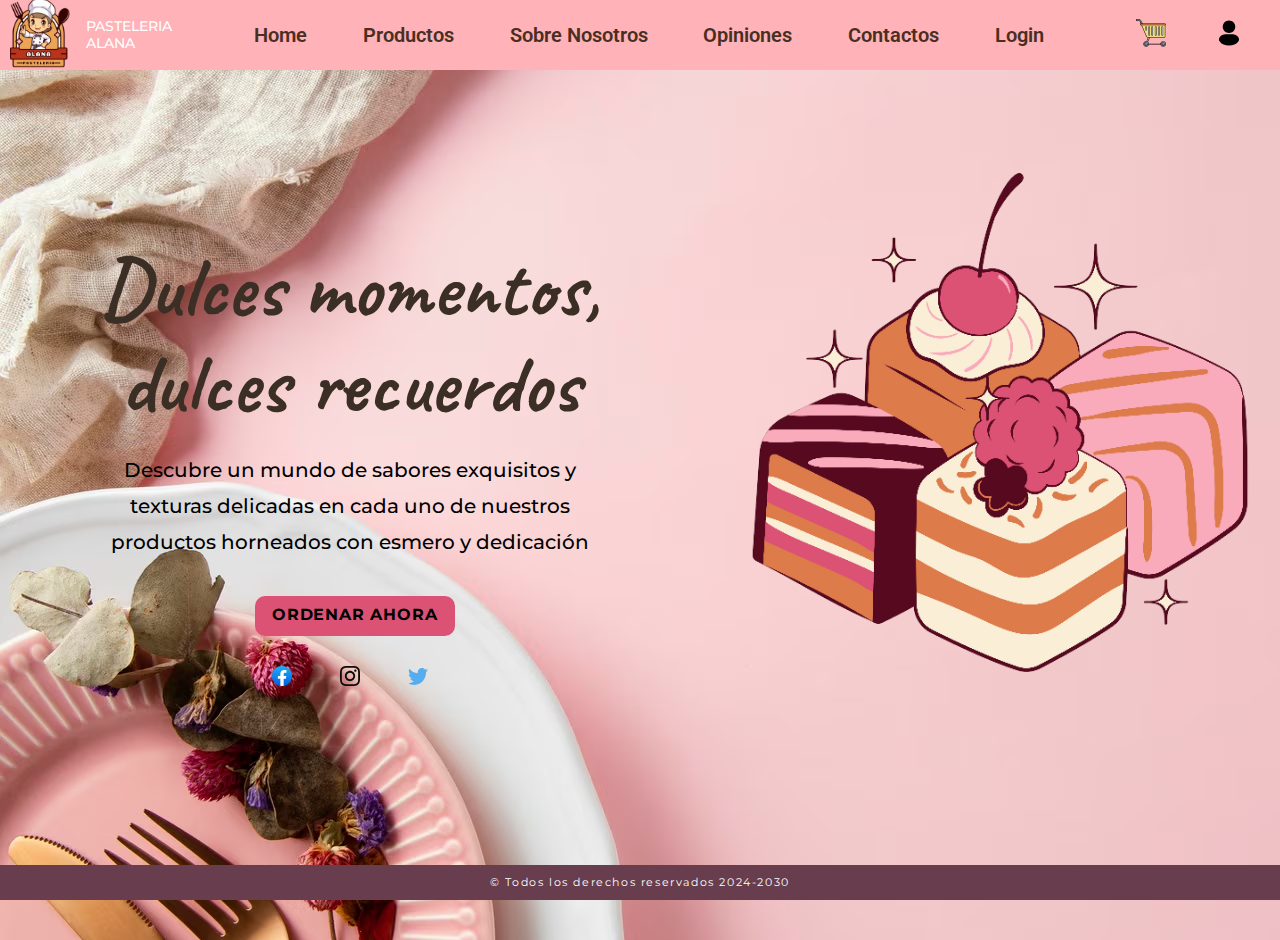
<file: index.html>
<!DOCTYPE html>
<html lang="en">

<head>
    <meta charset="UTF-8">
    <meta http-equiv="X-UA-Compatible" content="IE=edge">
    <meta name="viewport" content="width=device-width, initial-scale=1.0">
    <link rel="preconnect" href="https://fonts.googleapis.com">
    <link rel="preconnect" href="https://fonts.gstatic.com" crossorigin>
    <link
        href="https://fonts.googleapis.com/css2?family=Montserrat:wght@300;400;500;700&family=Poppins:wght@300;500&display=swap"
        rel="stylesheet">
        <link href="https://fonts.googleapis.com/css2?family=Roboto&display=swap" rel="stylesheet">
        <link rel="preconnect" href="https://fonts.googleapis.com">
    <link rel="stylesheet" href="https://use.fontawesome.com/releases/v5.15.4/css/all.css"
        integrity="sha384-DyZ88mC6Up2uqS4h/KRgHuoeGwBcD4Ng9SiP4dIRy0EXTlnuz47vAwmeGwVChigm" crossorigin="anonymous">
        <link rel="preconnect" href="https://fonts.gstatic.com" crossorigin>
<link href="https://fonts.googleapis.com/css2?family=Caveat:wght@400..700&display=swap" rel="stylesheet">
    <link rel="stylesheet" href="css/normalize.css">
    <link rel="stylesheet" href="css/styles.css">
    <title>Dolce Coffee</title>
</head>

<body class="body body-home">

    <div class="container container-home">



        <!-- Background-image-2 -->
        <div class="bgimg-2">
            <img src="assets/images/Logo-panadera.png" alt="" class="img-home-2">
        </div>
        <!-- ------------------ -->

        <!------------------- Inicio del header -------------------->

        <nav class="menu-nav">
            <!-- Logo -->
            <div class="home-logo">
                <a href="index.html">
                    <img src="assets/images/Logo-panadera.png"
                        alt="logo coffee" class="img-logo">
                </a>
                <span>
                    <a href="index.html"> Pasteleria Alana</a>
                </span>
            </div>
            <!-- Logo -->

            <!------------ Navigation menu ----------->
            <!-- Icon Menu-bar responsive -->
            <label for="menu" class="nav-label">
                <img src="assets/icons/menu.svg" alt="bar icon" class="nav-img">
            </label>
            <input type="checkbox" id="menu" class="nav-input">
            <!-- ----------------------- -->

            <div class="nav__list">
                <a href="index.html">Home</a>
                <a href="pages/productos.html">Productos</a>
                <a href="pages/sobre_nosotros.html">Sobre Nosotros</a>
                <a href="pages/opiniones.html">Opiniones</a>
                <a href="pages/contactos.html">Contactos</a>
                <a href="pages/welcome.html">Login</a>
            </div>
            <!-- ------------------------------------------ -->
            <div class="shop-register">
                <a href="#" class="icon-shop">
                    <img src="assets/images/shopping-cart-svgrepo-com (2).svg" alt="" srcset="">
                </a>
                <a href="pages/welcome.html" class="icon-register">
                    <img src="assets/images/user-3-svgrepo-com.svg" alt="" srcset="">
                </a>
            </div>
        </nav>
        <!--------------------- Fin del header -------------------------->


        <!-------- Inicio del main ----------->
        <main class="main-home">
            <div class="title-description-home">
                <h1 class="name-bakeryshop">
                    Dulces momentos, dulces recuerdos
                </h1>
                <p class="description-home">
                    Descubre un mundo de sabores exquisitos y texturas delicadas en cada uno de nuestros productos horneados con esmero y dedicación
                </p>
                <div class="order">
                    <a href="pages/productos.html">
                        <button type="button" class="order-button">
                            Ordenar Ahora
                        </button>
                    </a>
                </div>
                <div class="r-socials">

                    <a href="#" class="f-icon">
                        <img src="assets/images/facebook.svg" alt="" srcset="" class="icon-fb icon">
                    </a>
                    <a href="#" class="ig-icon">
                        <img src="assets/images/Instagram_light.svg" alt="" srcset="" class="icon-ig icon">
                    </a>
                    <a href="#" class="tw-icon">
                        <img src="assets/images/twitter.svg" alt="" srcset="" class="icon-tw icon">
                    </a>
                </div>
            </div>
        </main>
        <!----------- Fin del main ---------->
        <div class="icons-rsocials">
            <div >             
                <!-- image -->
                <img class="img-home" src="assets/images/torta3-home.png" alt="taza de cafe">
                <!-- ------------------- -->
            </div>
            
        </div>

        <!------- Inicio del footer--------- -->
        <footer class="footer">
            <p class="footer-copyr">
                © Todos los derechos reservados 2024-2030
            </p>
        </footer>
        <!------------- Fin del footer  ----------->
    </div>
</body>

</html>
</file>
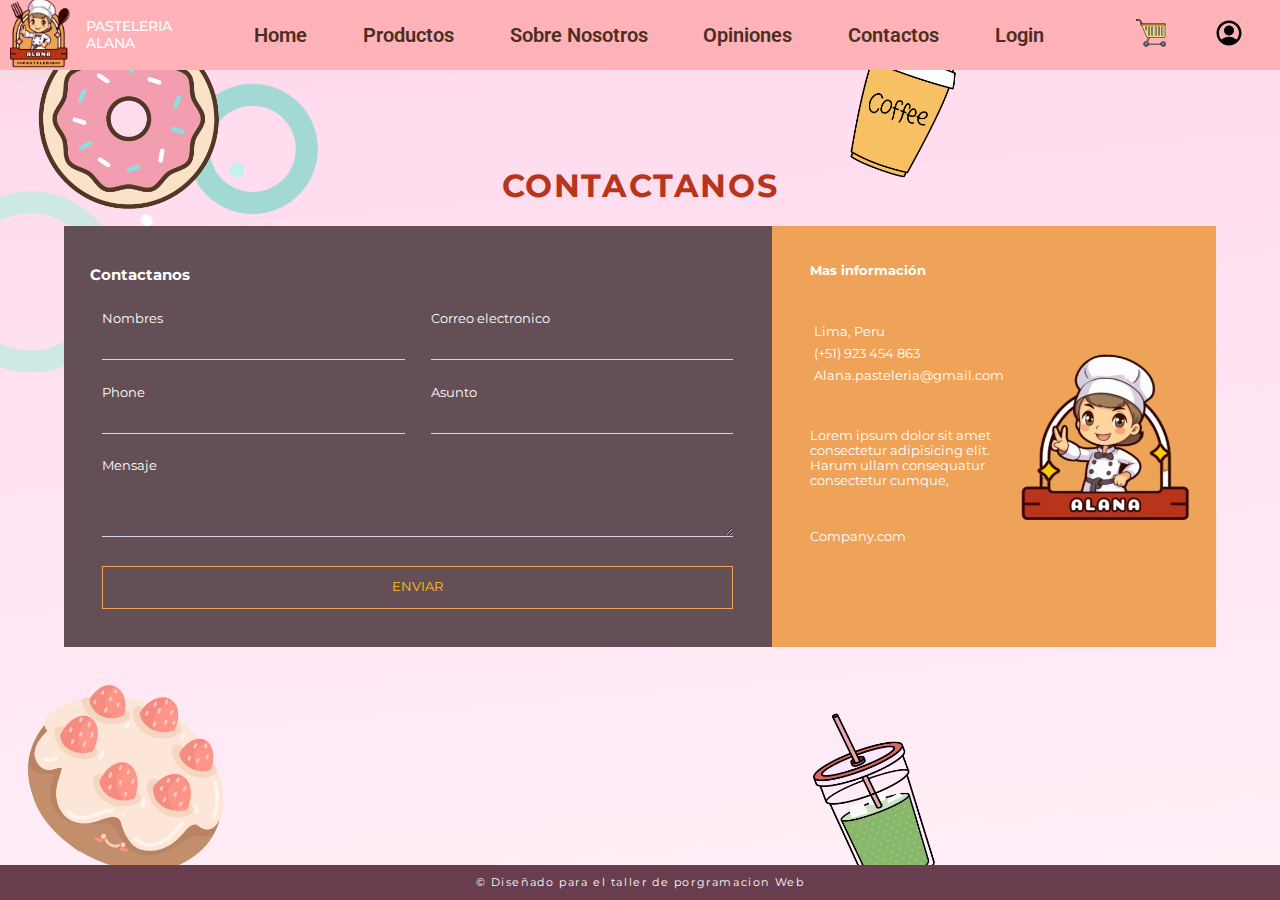
<file: pages/contactos.html>
<!DOCTYPE html>
<html lang="en">

<head>
    <meta charset="UTF-8">
    <meta http-equiv="X-UA-Compatible" content="IE=edge">
    <meta name="viewport" content="width=device-width, initial-scale=1.0">
    <link rel="preconnect" href="https://fonts.googleapis.com">
    <link rel="preconnect" href="https://fonts.gstatic.com" crossorigin>
    <link
        href="https://fonts.googleapis.com/css2?family=Montserrat:wght@300;400;500;700&family=Poppins:wght@300;500&display=swap"
        rel="stylesheet">
    <link href="https://fonts.googleapis.com/css2?family=Roboto:ital,wght@0,100;0,300;0,400;0,500;0,700;0,900;1,100;1,300;1,400;1,500;1,700;1,900&display=swap" rel="stylesheet">
    <link rel="stylesheet" href="https://use.fontawesome.com/releases/v5.15.4/css/all.css"
        integrity="sha384-DyZ88mC6Up2uqS4h/KRgHuoeGwBcD4Ng9SiP4dIRy0EXTlnuz47vAwmeGwVChigm" crossorigin="anonymous">
    <link rel="stylesheet" href="../css/styles.css">
    <link rel="stylesheet" href="../css/normalize.css">
    <title>Contactos</title>
</head>

<body class="body body-2 body-contact">
    <div class="container container-layaout-2">
        <nav class="menu-nav">
            <!-- Logo -->
            <div class="home-logo">
                <a href="index.html">
                    <img src="../assets/images/Logo-panadera.png"
                        alt="logo coffee" class="img-logo">
                </a>
                <span>
                    <a href="../index.html"> Pasteleria Alana</a>
                </span>
            </div>
            <!-- Logo -->

            <!------------ Navigation menu ----------->
            <!-- Icon Menu-bar responsive -->
            <label for="menu" class="nav-label">
                <img src="../assets/icons/menu.svg" alt="bar icon" class="nav-img">
            </label>
            <input type="checkbox" id="menu" class="nav-input">
            <!-- ----------------------- -->

            <div class="nav__list">
                <a href="../index.html">Home</a>
                <a href="productos.html">Productos</a>
                <a href="sobre_nosotros.html">Sobre Nosotros</a>
                <a href="opiniones.html">Opiniones</a>
                <a href="contactos.html">Contactos</a>
                <a href="welcome.html">Login</a>
            </div>
            <!-- ------------------------------------------ -->
            <div class="shop-register">
                <a href="#" class="icon-shop">
                    <img src="../assets/images/shopping-cart-svgrepo-com (2).svg" alt="" srcset="">
                </a>
                <a href="pages/welcome.html" class="icon-register">
                    <img src="../assets/images/user-circle-1-svgrepo-com.svg" alt="" srcset="">
                </a>
            </div>
        </nav>
        <main class="main main-productos main-contactos">

            <div class="box-form">

                <h1 class="title-contact">Contactanos</h1>

                <div class="contact-wrapper">
                    <div class="contact-form">
                        <h3>Contactanos</h3>
                        <form action="">
                            <p>
                                <label for="fullname">Nombres</label>
                                <input type="text" name="fullname" id="fullanme">
                            </p>

                            <p>
                                <label>Correo electronico</label>
                                <input type="email" name="email">
                            </p>

                            <p>
                                <label>Phone</label>
                                <input type="tel" name="phone">
                            </p>

                            <p>
                                <label>Asunto</label>
                                <input type="text" name="affair">
                            </p>

                            <p class="block">
                                <label>Mensaje</label>
                                <textarea name="massage" rows="3"></textarea>
                            </p>

                            <p class="block">
                                <button type="submit">Enviar</button>
                            </p>
                        </form>
                    </div>
                    <div class="contact-info">
                        <div class="info">
                            <h4>Mas información</h4>
                            <ul class="icons">
                                <li class="icon"><i class="fas fa-map-marker-alt"></i> Lima, Peru</li>
                                <li class="icon"><i class="fas fa-phone"></i> (+51) 923 454 863</li>
                                <li class="icon"><i class="fas fa-envelope-open-text"></i> Alana.pasteleria@gmail.com</li>
                            </ul>
                            <p>
                                Lorem ipsum dolor sit amet consectetur adipisicing elit. Harum ullam consequatur consectetur
                                cumque,
                               
                            </p>
                            <p>Company.com</p>
                        </div>
                        <div class="contact-img">
                            <img src="../assets/images/Logo-alana.png" alt="">
                        </div>
                        
                    </div>
                </div>
            </div>
        </main>
        <footer class="footer footer-2">
            <p class="footer-copyr">
                © Diseñado para el taller de porgramacion Web
            </p>
            <div class="icons-rsocials">
                <a href="#" class="f-icon">
                    <i class="fab fa-facebook"></i>
                </a>
                <a href="#" class="ig-icon">
                    <i class="fab fa-instagram"></i>
                </a>
                <a href="#" class="tw-icon">
                    <i class="fab fa-twitter"></i>
                </a>
            </div>
        </footer>

    </div>
    <script src="../JS/script.js"></script>


</body>

</html>
</file>
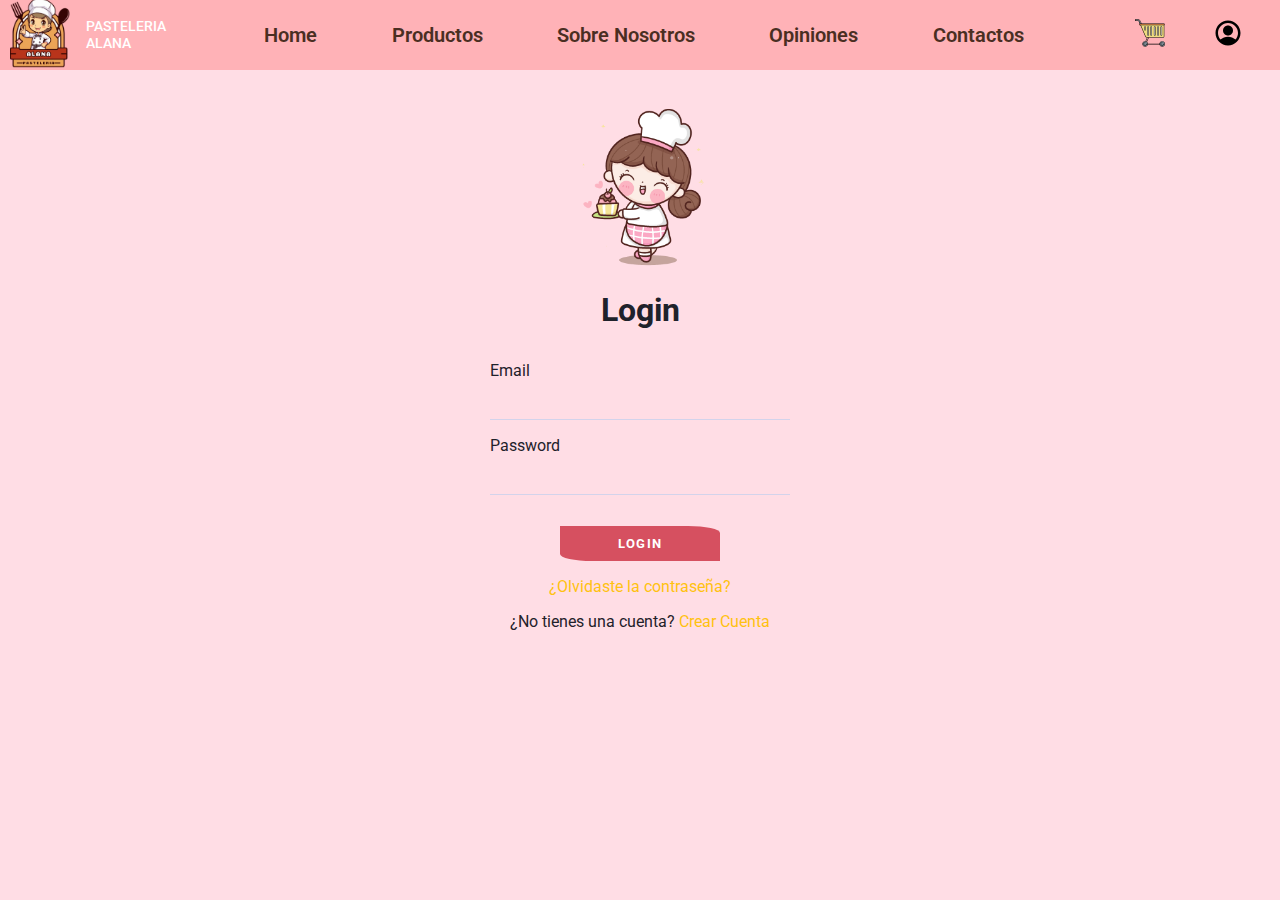
<file: pages/login-in.html>
<!DOCTYPE html>
<html lang="en">

<head>
    <meta charset="UTF-8">
    <meta http-equiv="X-UA-Compatible" content="IE=edge">
    <meta name="viewport" content="width=device-width, initial-scale=1.0">
    <link rel="preconnect" href="https://fonts.googleapis.com">
    <link rel="preconnect" href="https://fonts.gstatic.com" crossorigin>
    <link href="https://fonts.googleapis.com/css2?family=Roboto&display=swap" rel="stylesheet">
    <!-- CDN -->
    <link rel="stylesheet" href="https://cdnjs.cloudflare.com/ajax/libs/font-awesome/6.0.0-beta3/css/all.min.css"
        integrity="sha512-Fo3rlrZj/k7ujTnHg4CGR2D7kSs0v4LLanw2qksYuRlEzO+tcaEPQogQ0KaoGN26/zrn20ImR1DfuLWnOo7aBA=="
        crossorigin="anonymous" referrerpolicy="no-referrer" />
    <!--  -->
    <link rel="stylesheet" href="../css/styles.css">
    <title>Document</title>
</head>

<body class="body-welcome body-login">
    <div class="container-welcome container-login">
        <nav class="menu-nav scrolled">
            <!-- Logo -->
            <div class="home-logo">
                <a href="index.php">
                    <img src="../assets/images/Logo-panadera.png"
                        alt="logo coffee" class="img-logo">
                </a>
                <span>
                    <a href="../index.php"> Pasteleria Alana</a>
                </span>
            </div>
            <!-- Logo -->

            <!------------ Navigation menu ----------->
            <!-- Icon Menu-bar responsive -->
            <label for="menu" class="nav-label">
                <img src="../assets/icons/menu.svg" alt="bar icon" class="nav-img">
            </label>
            <input type="checkbox" id="menu" class="nav-input">
            <!-- ----------------------- -->

            <div class="nav__list">
                <a href="../index.php">Home</a>
                <a href="productos.html">Productos</a>
                <a href="sobre_nosotros.html">Sobre Nosotros</a>
                <a href="opiniones.php">Opiniones</a>
                <a href="contactos.php">Contactos</a>
            </div>
            <!-- ------------------------------------------ -->
            <div class="shop-register">
                <a href="#" class="icon-shop">
                    <img src="../assets/images/shopping-cart-svgrepo-com (2).svg" alt="" srcset="">
                </a>
                <a href="pages/welcome.html" class="icon-register">
                    <img src="../assets/images/user-circle-1-svgrepo-com.svg" alt="" srcset="">
                </a>
            </div>
        </nav>
        <main class="main-login">
            <div class="image-login">
                <img src="../assets/images/cute-baker.png" alt="">
            </div>
            <div class="title-login">
                <h1>Login</h1>
            </div>
            <div class="container-wrapper container-wrapper-login">
                <form action="" class="login">
                    <label for="email">Email</label>
                    <input type="email" id="email" placeholder="">
                    <label for="password">Password</label>
                    <input type="password" id="password" placeholder="">
                    <div class="button-createAccount-login button-login">
                        <button type="submit" class="btn-login">LOGIN</button>
                        <a href="#">¿Olvidaste la contraseña?</a>
                    </div>
                </form>
            </div>

            <div class="link-create-account">
                <p>¿No tienes una cuenta? <a href="loginup.html">Crear Cuenta</a></p>
            </div>
        </main>
    </div>
    <script src="../JS/script.js"></script>
</body>

</html>
</file>
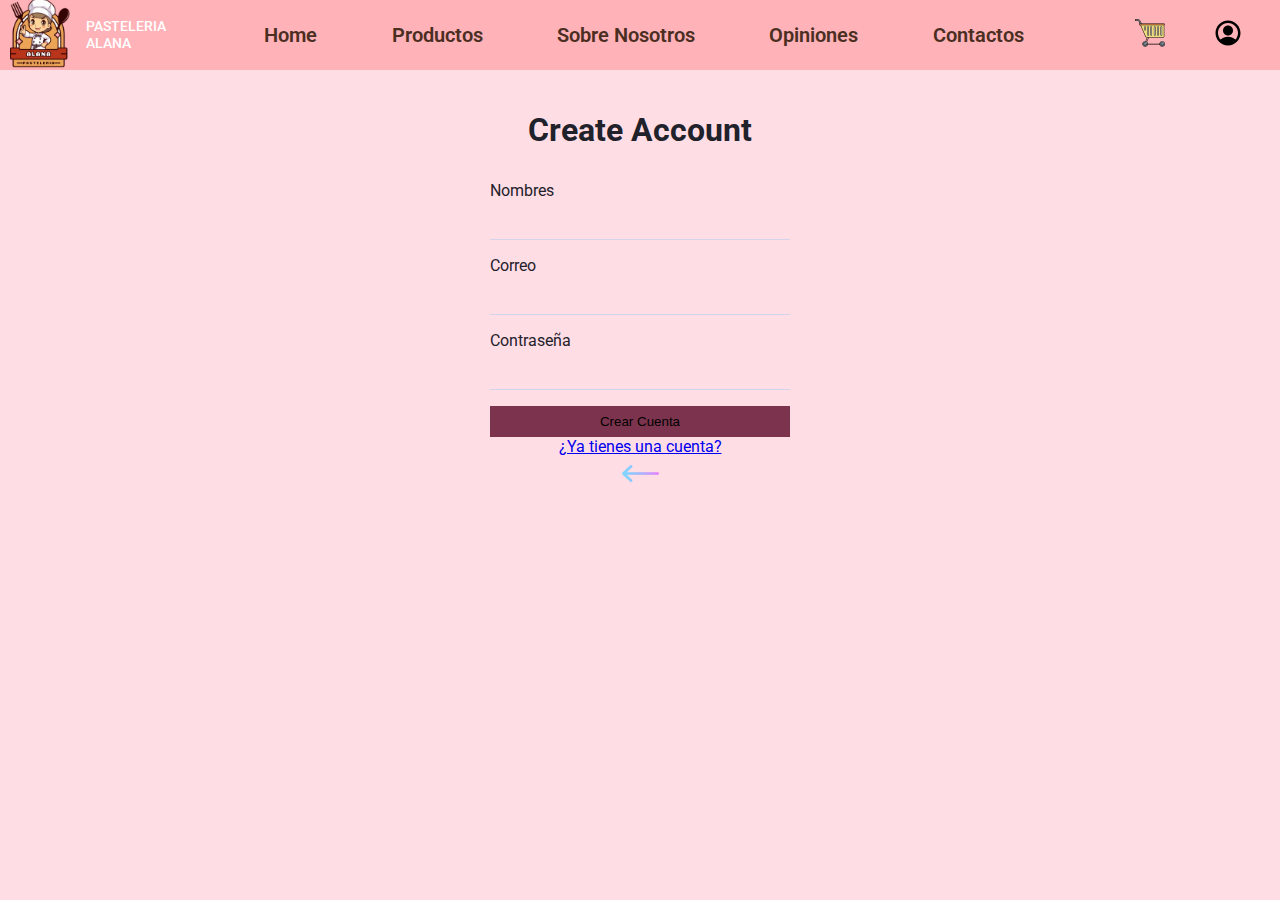
<file: pages/loginup.html>
<!DOCTYPE html>
<html lang="en">

<head>
    <meta charset="UTF-8">
    <meta http-equiv="X-UA-Compatible" content="IE=edge">
    <meta name="viewport" content="width=device-width, initial-scale=1.0">
    <link rel="preconnect" href="https://fonts.googleapis.com">
    <link rel="preconnect" href="https://fonts.gstatic.com" crossorigin>
    <link href="https://fonts.googleapis.com/css2?family=Roboto&display=swap" rel="stylesheet">
    <!-- CDN -->
    <link rel="stylesheet" href="https://cdnjs.cloudflare.com/ajax/libs/font-awesome/6.0.0-beta3/css/all.min.css"
        integrity="sha512-Fo3rlrZj/k7ujTnHg4CGR2D7kSs0v4LLanw2qksYuRlEzO+tcaEPQogQ0KaoGN26/zrn20ImR1DfuLWnOo7aBA=="
        crossorigin="anonymous" referrerpolicy="no-referrer" />
    <!--  -->
    <link rel="stylesheet" href="../css/styles.css">
    <title>Document</title>
</head>

<body class="body-welcome body-loginUp">
    <div class="container-welcome">
        <nav class="menu-nav">
            <!-- Logo -->
            <div class="home-logo">
                <a href="index.php">
                    <img src="../assets/images/Logo-panadera.png"
                        alt="logo coffee" class="img-logo">
                </a>
                <span>
                    <a href="../index.php"> Pasteleria Alana</a>
                </span>
            </div>
            <!-- Logo -->

            <!------------ Navigation menu ----------->
            <!-- Icon Menu-bar responsive -->
            <label for="menu" class="nav-label">
                <img src="../assets/icons/menu.svg" alt="bar icon" class="nav-img">
            </label>
            <input type="checkbox" id="menu" class="nav-input">
            <!-- ----------------------- -->

            <div class="nav__list">
                <a href="../index.php">Home</a>
                <a href="productos.html">Productos</a>
                <a href="sobre_nosotros.html">Sobre Nosotros</a>
                <a href="opiniones.html">Opiniones</a>
                <a href="contactos.html">Contactos</a>
            </div>
            <!-- ------------------------------------------ -->
            <div class="shop-register">
                <a href="#" class="icon-shop">
                    <img src="../assets/images/shopping-cart-svgrepo-com (2).svg" alt="" srcset="">
                </a>
                <a href="pages/welcome.html" class="icon-register">
                    <img src="../assets/images/user-circle-1-svgrepo-com.svg" alt="" srcset="">
                </a>
            </div>
        </nav>
        <main class="main-login main-loginUp">
            <div class="title-register-login">
                <h1 class="title-createAccout">
                    Create Account
                </h1>
            </div>
            <div class="container-wrapper container-wrapper-loginup">
                <form action="../register.php" method="post">
                    <label for="name">Nombres</label>
                    <input type="text" id="name" name="name" required placeholder="">
                    <label for="email">Correo</label>
                    <input type="email" id="email" name="email" required placeholder="">
                    <label for="password">Contraseña</label>
                    <input type="password" id="password" name="password" required placeholder="">
                    <!-- <label for="confirm-password">Confirmar contraseña</label>
                    <input type="password" id="confirm-password" name="confirm-password" required placeholder=""> -->

                    <button type="submit" class="button-loginUp">Crear Cuenta</button>
                    <!-- <div class="button-createAccount-login"> -->
                        
                        
                    <!-- </div> -->
                </form>
                <a href="login-in.html">¿Ya tienes una cuenta?</a>

                <div class="arrow">
                    <a href="welcome.html">
                        <img src="../assets/images/left-arrow (1).png" alt="">
                    </a>
                </div>

            </div>
        </main>

    </div>
</body>
<script src="../JS/script.js"></script>

</html>
</file>
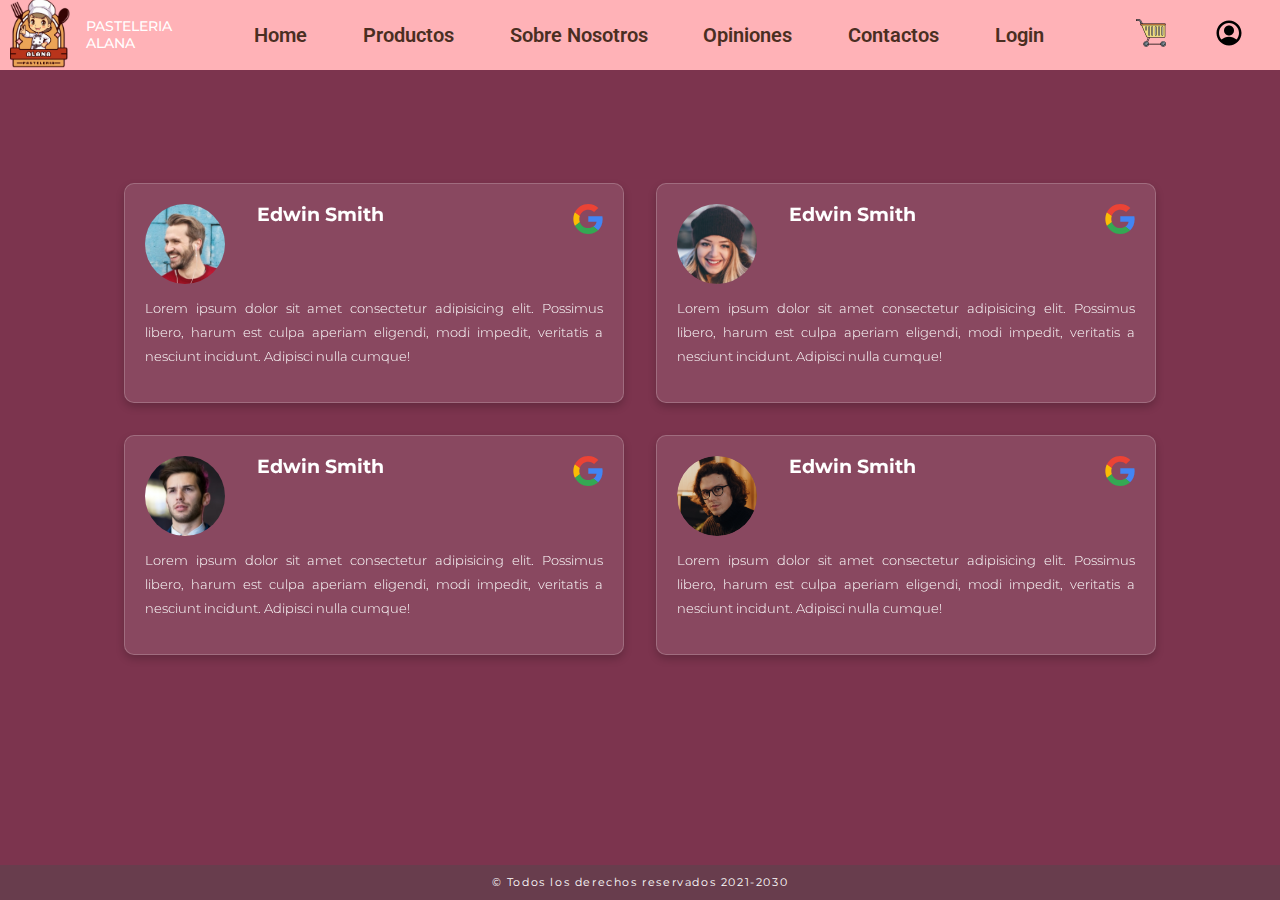
<file: pages/opiniones.html>
<!DOCTYPE html>
<html lang="en">

<head>
    <meta charset="UTF-8">
    <meta http-equiv="X-UA-Compatible" content="IE=edge">
    <meta name="viewport" content="width=device-width, initial-scale=1.0">
    <link rel="preconnect" href="https://fonts.googleapis.com">
    <link rel="preconnect" href="https://fonts.gstatic.com" crossorigin>
    <link href="https://fonts.googleapis.com/css2?family=Montserrat:wght@300;400;500;700&family=Poppins:wght@300;500&display=swap" rel="stylesheet">
    <link href="https://fonts.googleapis.com/css2?family=Roboto:ital,wght@0,100;0,300;0,400;0,500;0,700;0,900;1,100;1,300;1,400;1,500;1,700;1,900&display=swap" rel="stylesheet">
    <link rel="stylesheet" href="https://use.fontawesome.com/releases/v5.15.4/css/all.css"
        integrity="sha384-DyZ88mC6Up2uqS4h/KRgHuoeGwBcD4Ng9SiP4dIRy0EXTlnuz47vAwmeGwVChigm" crossorigin="anonymous">
    <link rel="stylesheet" href="../css/styles.css">
    <link rel="stylesheet" href="../css/normalize.css">
    <title>Reviews</title>
</head>

<body class="body body-2 body-opiniones">
    <div class="container container-layaout-2 ">
        <nav class="menu-nav navegacion">
            <!-- Logo -->
            <div class="home-logo">
                <a href="index.html">
                    <img src="../assets/images/Logo-panadera.png"
                        alt="logo coffee" class="img-logo">
                </a>
                <span>
                    <a href="../index.html"> Pasteleria Alana</a>
                </span>
            </div>
            <!-- Logo -->

            <!------------ Navigation menu ----------->
            <!-- Icon Menu-bar responsive -->
            <label for="menu" class="nav-label">
                <img src="../assets/icons/menu.svg" alt="bar icon" class="nav-img">
            </label>
            <input type="checkbox" id="menu" class="nav-input">
            <!-- ----------------------- -->

            <div class="nav__list">
                <a href="../index.html">Home</a>
                <a href="productos.html">Productos</a>
                <a href="sobre_nosotros.html">Sobre Nosotros</a>
                <a href="opiniones.html">Opiniones</a>
                <a href="contactos.html">Contactos</a>
                <a href="welcome.html">Login</a>
            </div>
            <!-- ------------------------------------------ -->
            <div class="shop-register">
                <a href="#" class="icon-shop">
                    <img src="../assets/images/shopping-cart-svgrepo-com (2).svg" alt="" srcset="">
                </a>
                <a href="pages/welcome.html" class="icon-register">
                    <img src="../assets/images/user-circle-1-svgrepo-com.svg" alt="" srcset="">
                </a>
            </div>
        </nav>

        <main class=" main main-productos main-reviews">
            <div class="products reviews">

                <div class="review-persons">
                    <div class="container_img_person-name-stars">
                        <div class="person-name-stars">
                            <img class="person" src=" ../assets/images/pic-1.png" alt="">                        
                            <div class="name-stars">
                                <h3>Edwin Smith</h3>
                                <div class="stars">
                                    <i class="fas fa-star"></i>
                                    <i class="fas fa-star"></i>
                                    <i class="fas fa-star"></i>
                                    <i class="fas fa-star"></i>
                                    <i class="fas fa-star-half-alt"></i>
                                </div>
                            </div>
                        </div>
                        
                        <img src="../assets/images/google.svg" alt="icon google" class="icon_google">
                       
                    </div>
                    
                    <p>
                        Lorem ipsum dolor sit amet consectetur adipisicing elit. Possimus libero, harum est culpa
                        aperiam eligendi, modi impedit, veritatis a nesciunt incidunt. Adipisci nulla cumque!
                    </p>
                    
                </div>

                <div class="review-persons">
                    <div class="container_img_person-name-stars">
                        <div class="person-name-stars">
                            <img class="person" src=" ../assets/images/pic-2.png" alt="">                        
                            <div class="name-stars">
                                <h3>Edwin Smith</h3>
                                <div class="stars">
                                    <i class="fas fa-star"></i>
                                    <i class="fas fa-star"></i>
                                    <i class="fas fa-star"></i>
                                    <i class="fas fa-star"></i>
                                    <i class="fas fa-star-half-alt"></i>
                                </div>
                            </div>
                        </div>
                        
                        <img src="../assets/images/google.svg" alt="icon google" class="icon_google">
                       
                    </div>
                    
                    <p>
                        Lorem ipsum dolor sit amet consectetur adipisicing elit. Possimus libero, harum est culpa
                        aperiam eligendi, modi impedit, veritatis a nesciunt incidunt. Adipisci nulla cumque!
                    </p>
                    
                </div>
                <div class="review-persons">
                    <div class="container_img_person-name-stars">
                        <div class="person-name-stars">
                            <img class="person" src=" ../assets/images/pic-3.png" alt="">                        
                            <div class="name-stars">
                                <h3>Edwin Smith</h3>
                                <div class="stars">
                                    <i class="fas fa-star"></i>
                                    <i class="fas fa-star"></i>
                                    <i class="fas fa-star"></i>
                                    <i class="fas fa-star"></i>
                                    <i class="fas fa-star-half-alt"></i>
                                </div>
                            </div>
                        </div>
                        
                        <img src="../assets/images/google.svg" alt="icon google" class="icon_google">
                       
                    </div>
                    
                    <p>
                        Lorem ipsum dolor sit amet consectetur adipisicing elit. Possimus libero, harum est culpa
                        aperiam eligendi, modi impedit, veritatis a nesciunt incidunt. Adipisci nulla cumque!
                    </p>
                    
                </div>
                <div class="review-persons">
                    <div class="container_img_person-name-stars">
                        <div class="person-name-stars">
                            <img class="person" src=" ../assets/images/pic-4.png" alt="">                        
                            <div class="name-stars">
                                <h3>Edwin Smith</h3>
                                <div class="stars">
                                    <i class="fas fa-star"></i>
                                    <i class="fas fa-star"></i>
                                    <i class="fas fa-star"></i>
                                    <i class="fas fa-star"></i>
                                    <i class="fas fa-star-half-alt"></i>
                                </div>
                            </div>
                        </div>
                        
                        <img src="../assets/images/google.svg" alt="icon google" class="icon_google">
                       
                    </div>
                    
                    <p>
                        Lorem ipsum dolor sit amet consectetur adipisicing elit. Possimus libero, harum est culpa
                        aperiam eligendi, modi impedit, veritatis a nesciunt incidunt. Adipisci nulla cumque!
                    </p>
                    
                </div>

            </div>

        </main>
        <!------- Inicio del footer--------- -->
        <footer class="footer footer-2">
            <p class="footer-copyr">
                © Todos los derechos reservados 2021-2030
            </p>
            
        </footer>
    </div>

    <script src="../JS/script.js"></script>

</body>

</html>
</file>
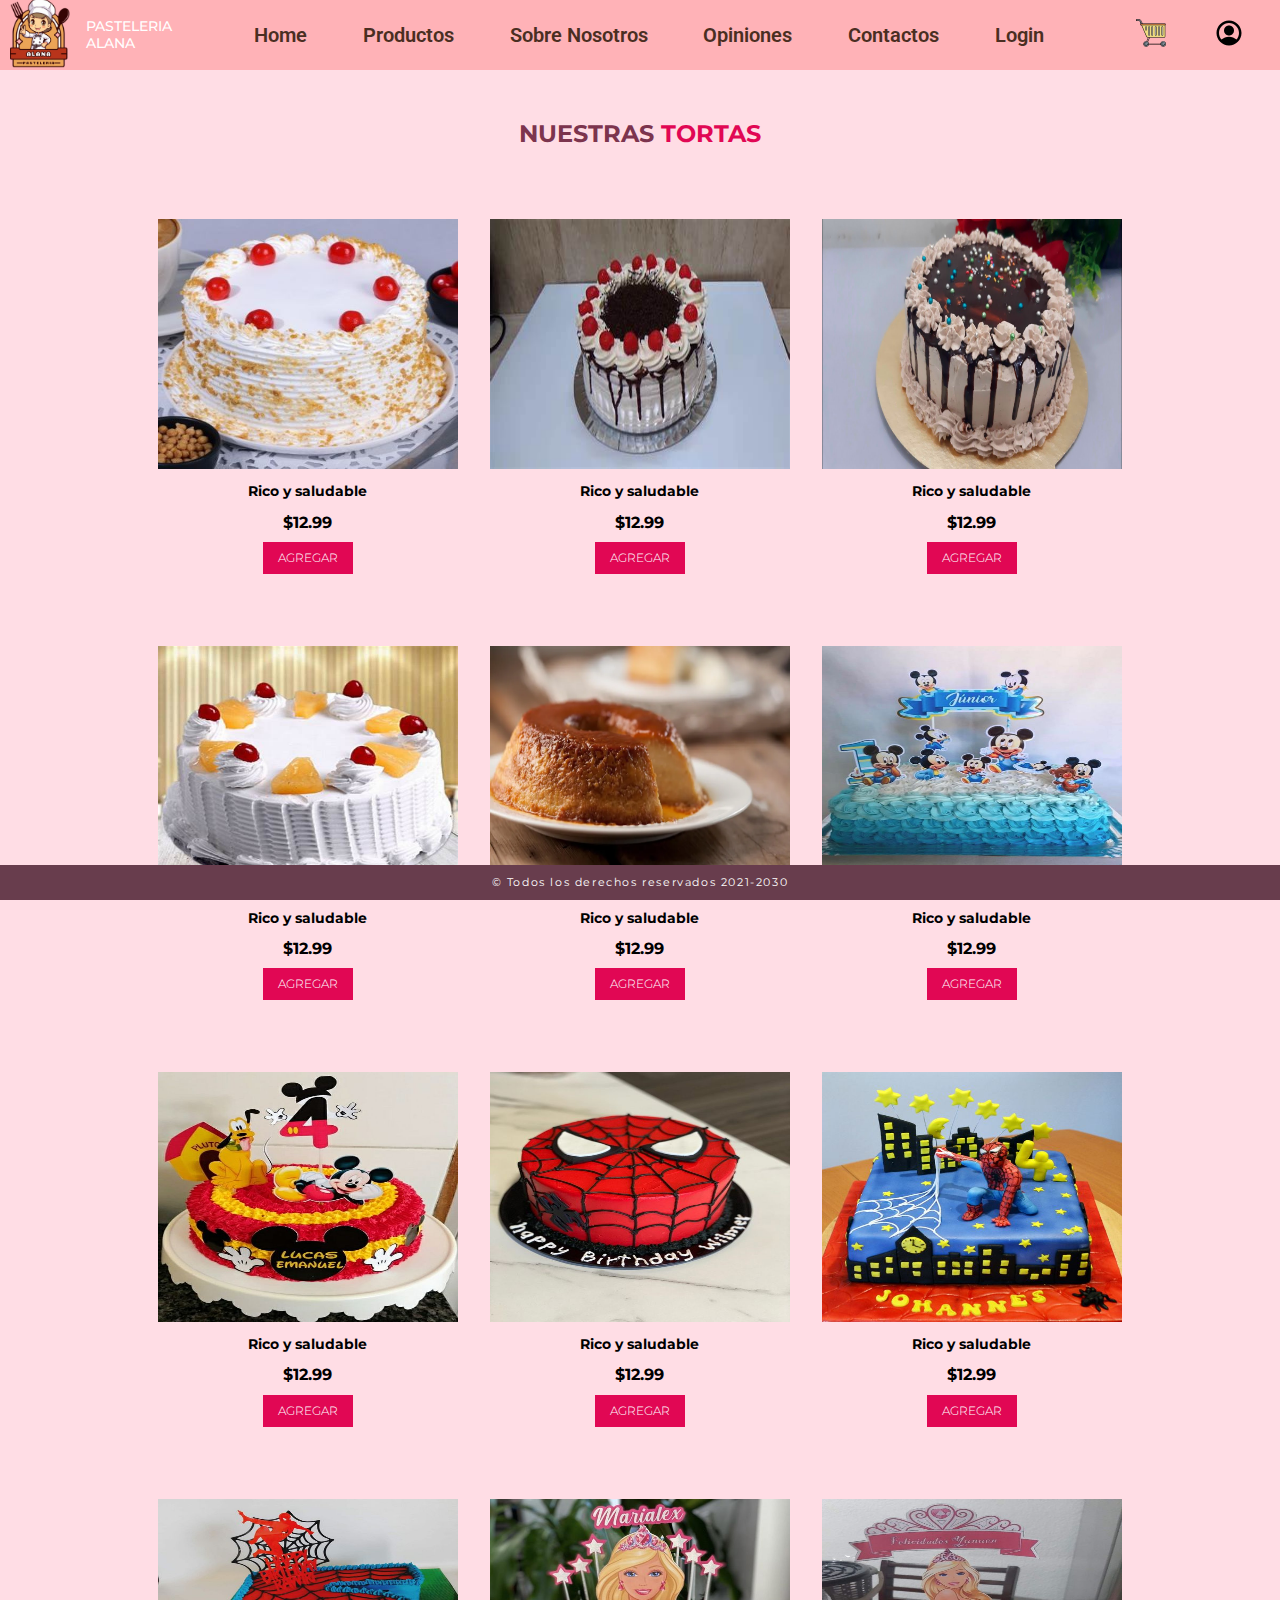
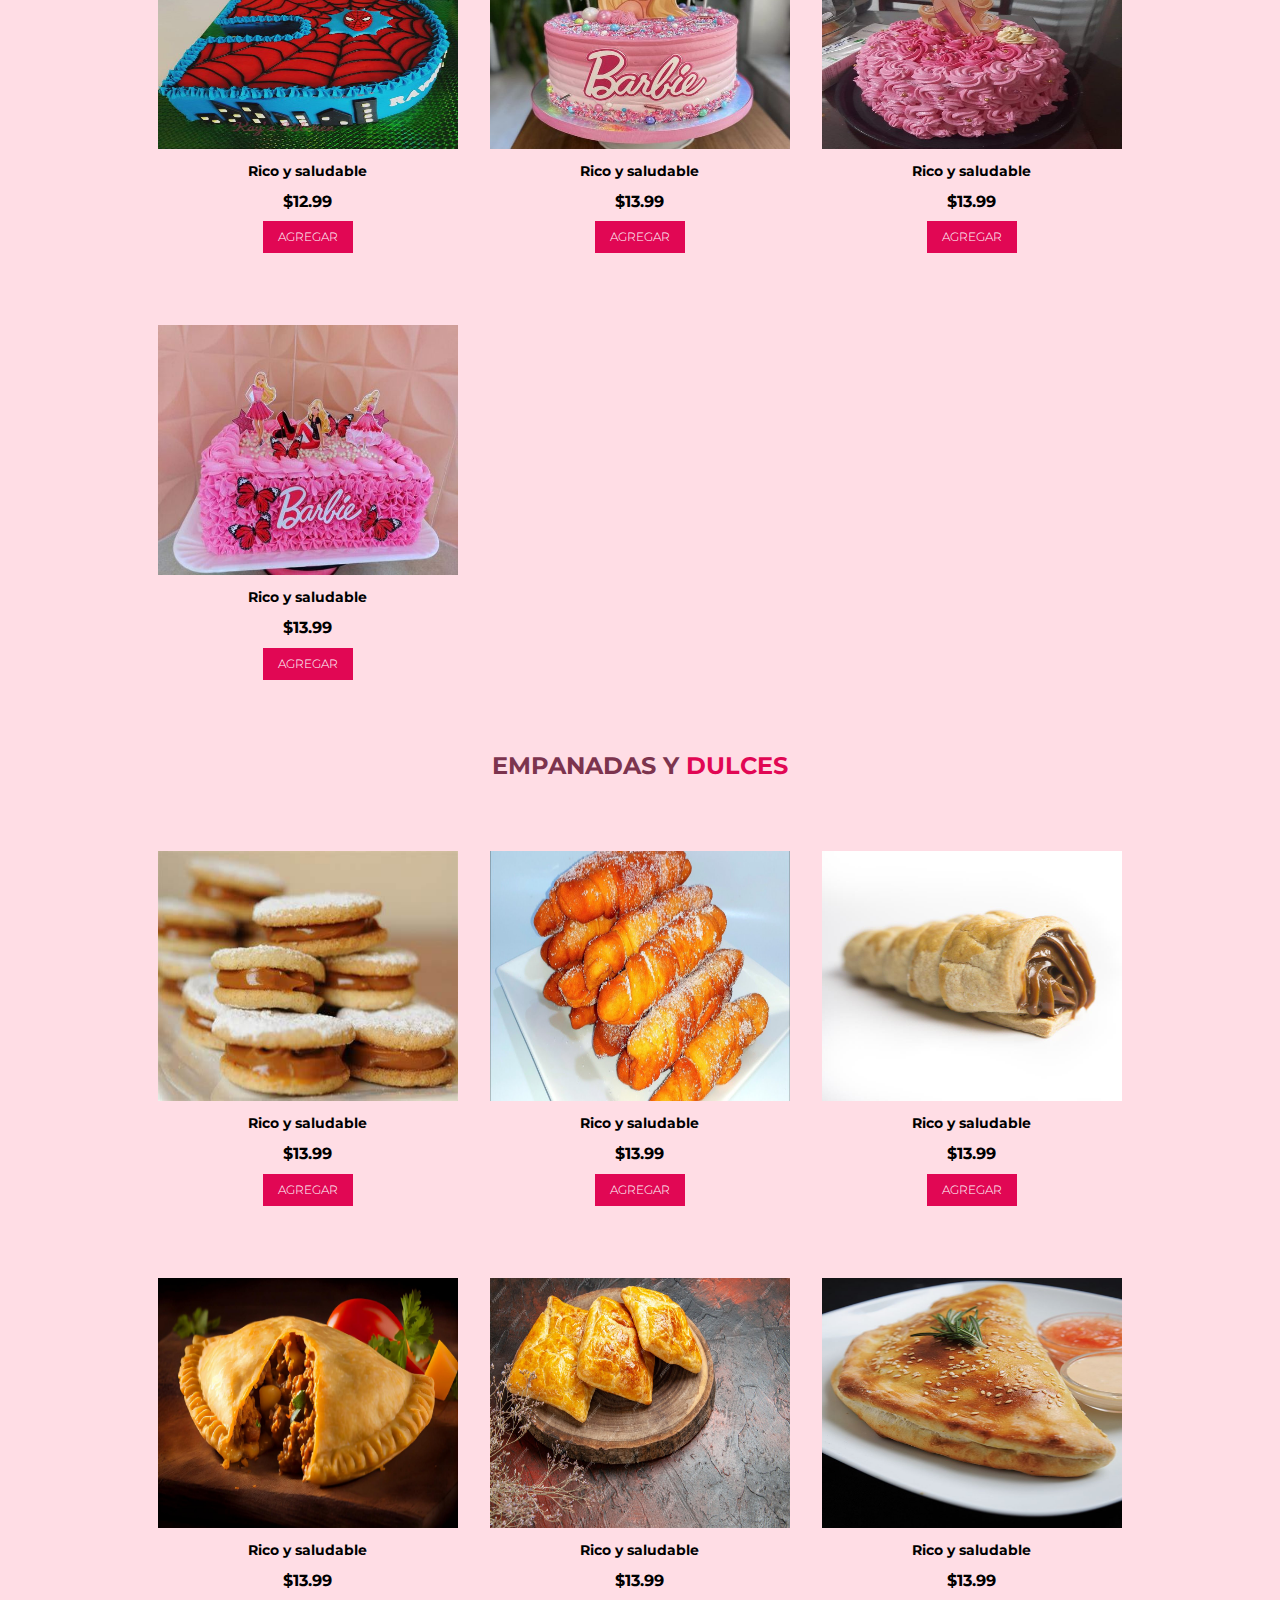
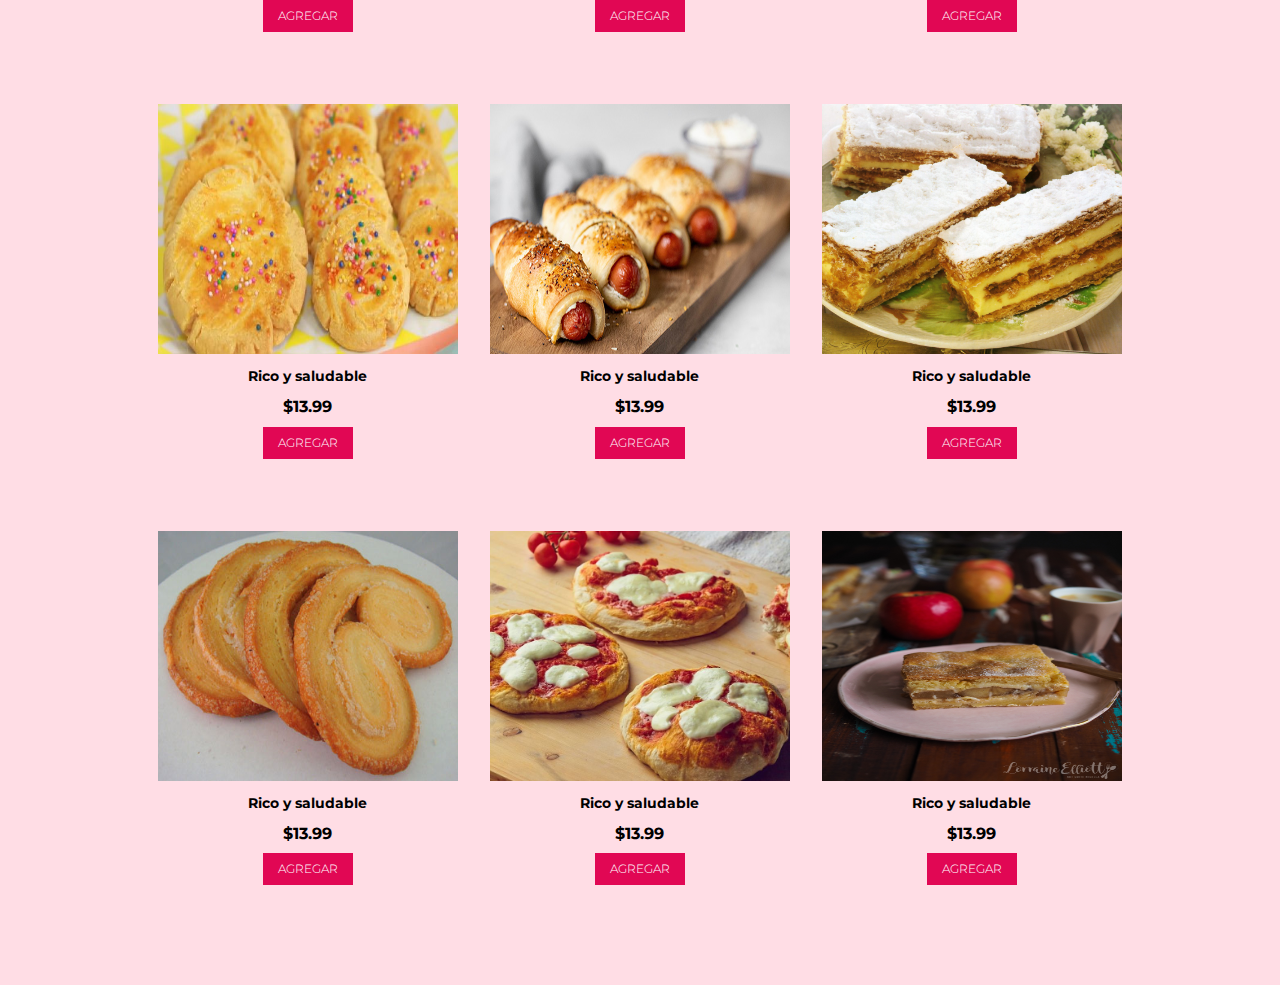
<file: pages/productos.html>
<!DOCTYPE html>
<html lang="en">

<head>
    <meta charset="UTF-8">
    <meta http-equiv="X-UA-Compatible" content="IE=edge">
    <meta name="viewport" content="width=device-width, initial-scale=1.0">
    <link rel="preconnect" href="https://fonts.googleapis.com">
    <link rel="preconnect" href="https://fonts.gstatic.com" crossorigin>
    <link href="https://fonts.googleapis.com/css2?family=Montserrat:wght@300;400;500;700&family=Poppins:wght@300;500&display=swap" rel="stylesheet">
    <link rel="preconnect" href="https://fonts.googleapis.com">
    <link rel="preconnect" href="https://fonts.gstatic.com" crossorigin>
    <link href="https://fonts.googleapis.com/css2?family=Roboto:ital,wght@0,100;0,300;0,400;0,500;0,700;0,900;1,100;1,300;1,400;1,500;1,700;1,900&display=swap" rel="stylesheet">
    <link rel="stylesheet" href="https://use.fontawesome.com/releases/v5.15.4/css/all.css"
        integrity="sha384-DyZ88mC6Up2uqS4h/KRgHuoeGwBcD4Ng9SiP4dIRy0EXTlnuz47vAwmeGwVChigm" crossorigin="anonymous">
    <link rel="stylesheet" href="../css/normalize.css">
    <link rel="stylesheet" href="../css/styles.css">
    <title>Menú</title>
</head>

<body class="body-2">
    <div class="container container-layaout-2">
        <nav class="menu-nav scrolled navegacion">
            <!-- Logo -->
            <div class="home-logo">
                <a href="index.php">
                    <img src="../assets/images/Logo-panadera.png"
                        alt="logo coffee" class="img-logo">
                </a>
                <span>
                    <a href="../index.php"> Pasteleria Alana</a>
                </span>
            </div>
            <!-- Logo -->

            <!------------ Navigation menu ----------->
            <!-- Icon Menu-bar responsive -->
            <label for="menu" class="nav-label">
                <img src="../assets/icons/menu.svg" alt="bar icon" class="nav-img">
            </label>
            <input type="checkbox" id="menu" class="nav-input">
            <!-- ----------------------- -->

            <div class="nav__list">
                <a href="../index.php">Home</a>
                <a href="productos.html">Productos</a>
                <a href="sobre_nosotros.html">Sobre Nosotros</a>
                <a href="opiniones.html">Opiniones</a>
                <a href="contactos.html">Contactos</a>
                <a href="login-in.html">Login</a>
            </div>
            <!-- ------------------------------------------ -->
            <div class="shop-register">
                <a href="#" class="icon-shop">
                    <img src="../assets/images/shopping-cart-svgrepo-com (2).svg" alt="" srcset="">
                </a>
                <a href="pages/welcome.html" class="icon-register">
                    <img src="../assets/images/user-circle-1-svgrepo-com.svg" alt="" srcset="">
                </a>
            </div>
        </nav>

        <main class="main main-productos main-second">

            <h2 class="nuestro-menu">Nuestras<span> tortas</span></h2>
            <div class="products">

                <div class="products-items">
                    <img loading="lazy" src="../assets/images/quequeingles.jpg" alt="" srcset="">
                    <p>Rico y saludable</p>
                    <h4>$12.99</h4>
                    <button>Agregar</button>
                </div>
                <div class="products-items">
                    <img loading="lazy" src="../assets/images/selvanegra.jpeg" alt="" srcset="">
                    <p>Rico y saludable</p>
                    <h4>$12.99</h4>
                    <button>Agregar</button>
                </div>
                <div class="products-items">
                    <img loading="lazy" src="../assets/images/moka.jpg" alt="" srcset="">
                    <p>Rico y saludable</p>
                    <h4>$12.99</h4>
                    <button>Agregar</button>
                </div>
                <div class="products-items">
                    <img loading="lazy" src="../assets/images/biscochuelo.jpeg" alt="" srcset="">
                    <p>Rico y saludable</p>
                    <h4>$12.99</h4>
                    <button>Agregar</button>
                </div>
                <div class="products-items">
                    <img loading="lazy" src="../assets/images/budin.webp" alt="" srcset="">
                    <p>Rico y saludable</p>
                    <h4>$12.99</h4>
                    <button>Agregar</button>
                </div>
                <div class="products-items">
                    <img loading="lazy" src="../assets/images/mickey2.jpg" alt="" srcset="">
                    <p>Rico y saludable</p>
                    <h4>$12.99</h4>
                    <button>Agregar</button>
                </div>
                <div class="products-items">
                    <img loading="lazy" src="../assets/images/mickey3.jpg
                    " alt="" srcset="">
                    <p>Rico y saludable</p>
                    <h4>$12.99</h4>
                    <button>Agregar</button>
                </div>
                <div class="products-items">
                    <img loading="lazy" src="../assets/images/spiderman.jpg" alt="" srcset="">
                    <p>Rico y saludable</p>
                    <h4>$12.99</h4>
                    <button>Agregar</button>
                </div>
                <div class="products-items">
                    <img loading="lazy" src="../assets/images/spiderman2.jpg" alt="" srcset="">
                    <p>Rico y saludable</p>
                    <h4>$12.99</h4>
                    <button>Agregar</button>
                </div>
                <div class="products-items">
                    <img loading="lazy" src="../assets/images/spiderman3.jpg" alt="" srcset="">
                    <p>Rico y saludable</p>
                    <h4>$12.99</h4>
                    <button>Agregar</button>
                </div>
                <div class="products-items">
                    <img loading="lazy" src="../assets/images/Barbie.jpg" alt="" srcset="">
                    <p>Rico y saludable</p>
                    <h4>$13.99</h4>
                    <button>Agregar</button>
                </div>
                <div class="products-items">
                    <img loading="lazy" src="../assets/images/barbie2.jpg" alt="" srcset="">
                    <p>Rico y saludable</p>
                    <h4>$13.99</h4>
                    <button>Agregar</button>
                </div>
                <div class="products-items">
                    <img loading="lazy" src="../assets/images/barbie3.jpg" alt="" srcset="">
                    <p>Rico y saludable</p>
                    <h4>$13.99</h4>
                    <button>Agregar</button>
                </div>
            </div>

            <h2 class="nuestro-menu">Empanadas y <span>Dulces</span></h2>
            <div class="products products-2">

                <div class="products-items">
                    <img loading="lazy" src="../assets/images/alfajor.jpeg" alt="" srcset="">
                    <p>Rico y saludable</p>
                    <h4>$13.99</h4>
                    <button>Agregar</button>
                </div>
                <div class="products-items">
                    <img loading="lazy" src="../assets/images/churros.jpeg" alt="" srcset="">
                    <p>Rico y saludable</p>
                    <h4>$13.99</h4>
                    <button>Agregar</button>
                </div>
                <div class="products-items">
                    <img loading="lazy" src="../assets/images/conomanjar.jpg" alt="" srcset="">
                    <p>Rico y saludable</p>
                    <h4>$13.99</h4>
                    <button>Agregar</button>
                </div>
                <div class="products-items">
                    <img loading="lazy" src="../assets/images/empanada carne.jpg" alt="" srcset="">
                    <p>Rico y saludable</p>
                    <h4>$13.99</h4>
                    <button>Agregar</button>
                </div>
                <div class="products-items">
                    <img loading="lazy" src="../assets/images/empanada mixta.jpg" alt="" srcset="">
                    <p>Rico y saludable</p>
                    <h4>$13.99</h4>
                    <button>Agregar</button>
                </div>
                <div class="products-items">
                    <img loading="lazy" src="../assets/images/empanada queso.jpg" alt="" srcset="">
                    <p>Rico y saludable</p>
                    <h4>$13.99</h4>
                    <button>Agregar</button>
                </div>
                <div class="products-items">
                    <img loading="lazy" src="../assets/images/empanadadulce.jpg" alt="" srcset="">
                    <p>Rico y saludable</p>
                    <h4>$13.99</h4>
                    <button>Agregar</button>
                </div>
                <div class="products-items">
                    <img loading="lazy" src="../assets/images/hotdog.jpeg" alt="" srcset="">
                    <p>Rico y saludable</p>
                    <h4>$13.99</h4>
                    <button>Agregar</button>
                </div>
                <div class="products-items">
                    <img loading="lazy" src="../assets/images/milhojas.jpeg" alt="" srcset="">
                    <p>Rico y saludable</p>
                    <h4>$13.99</h4>
                    <button>Agregar</button>
                </div>
                <div class="products-items">
                    <img loading="lazy" src="../assets/images/orejasdulces.jpeg" alt="" srcset="">
                    <p>Rico y saludable</p>
                    <h4>$13.99</h4>
                    <button>Agregar</button>
                </div>
                <div class="products-items">
                    <img loading="lazy" src="../assets/images/pizza.jpg" alt="" srcset="">
                    <p>Rico y saludable</p>
                    <h4>$13.99</h4>
                    <button>Agregar</button>
                </div>
                <div class="products-items">
                    <img loading="lazy" src="../assets/images/strudelmanzana.jpg" alt="" srcset="">
                    <p>Rico y saludable</p>
                    <h4>$13.99</h4>
                    <button>Agregar</button>
                </div>
                
            </div>


        </main>
        <!------- Inicio del footer--------- -->
        <footer class="footer footer-2">
            <p class="footer-copyr">
                © Todos los derechos reservados 2021-2030
            </p>

        </footer>
        <!------------- Fin del footer  ----------->
    </div>
    <div class="backdrop"></div>

    <script src="../JS/script.js"></script>

</body>

</html>
</file>
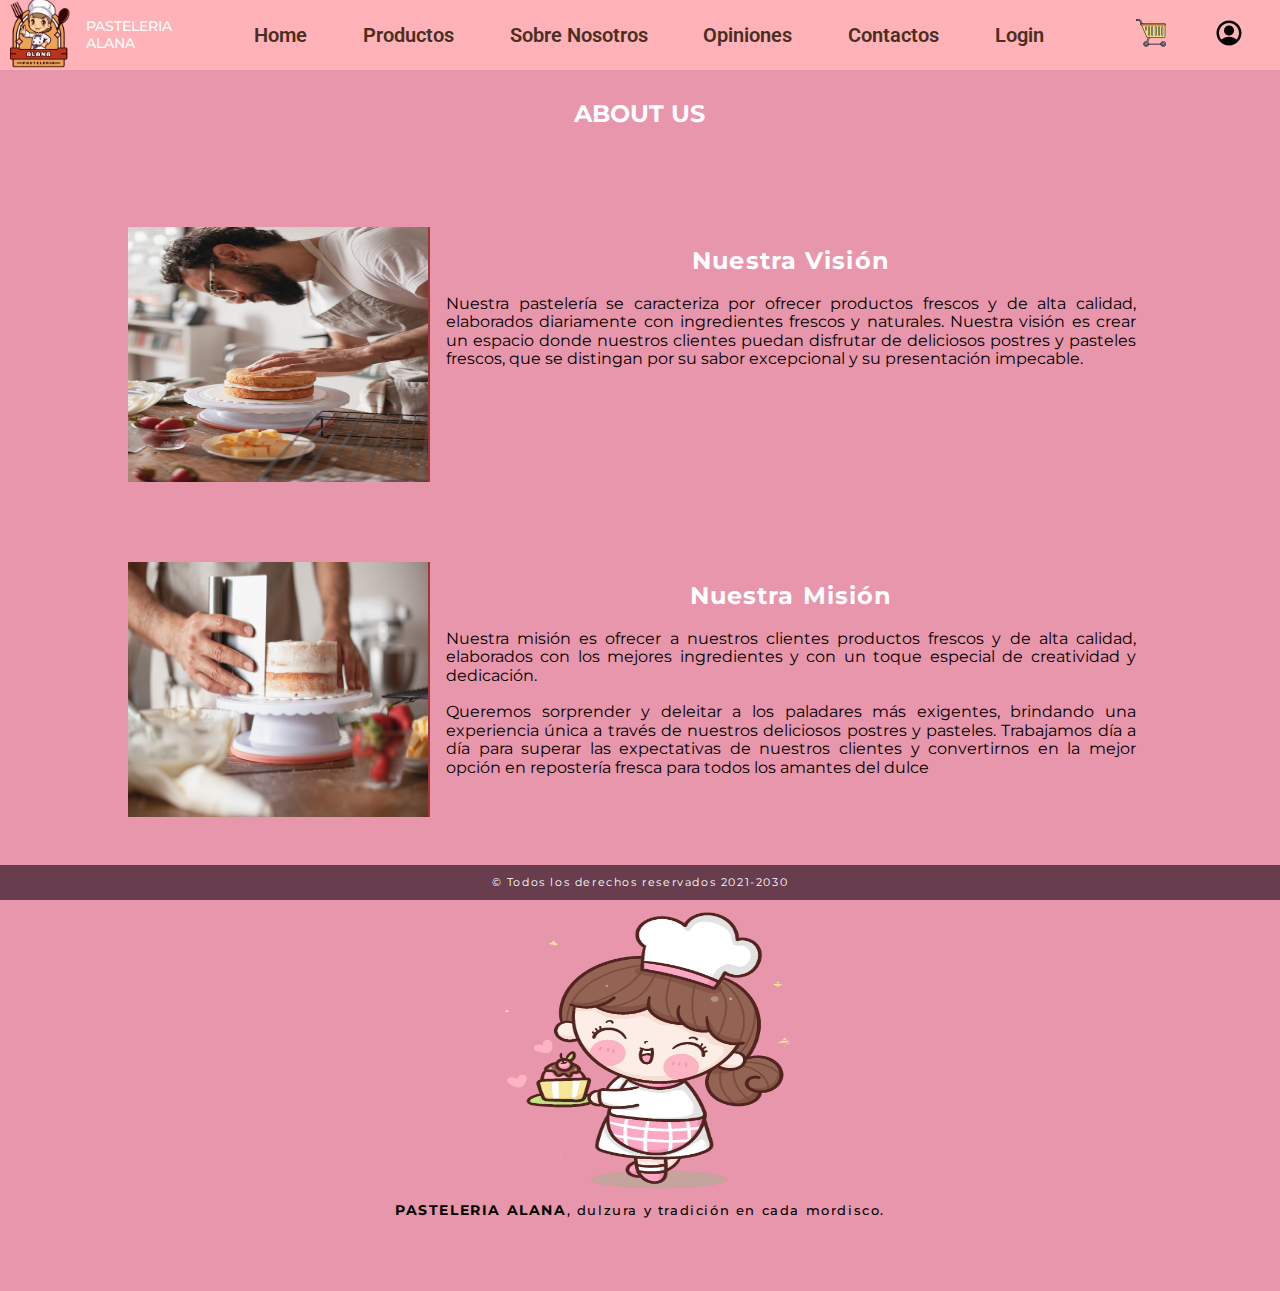
<file: pages/sobre_nosotros.html>
<!DOCTYPE html>
<html lang="en">

<head>
    <meta charset="UTF-8">
    <meta http-equiv="X-UA-Compatible" content="IE=edge">
    <meta name="viewport" content="width=device-width, initial-scale=1.0">
    <link rel="preconnect" href="https://fonts.googleapis.com">
    <link rel="preconnect" href="https://fonts.gstatic.com" crossorigin>
    <link href="https://fonts.googleapis.com/css2?family=Montserrat:wght@300;400;500;700&family=Poppins:wght@300;500&display=swap" rel="stylesheet">
    <link href="https://fonts.googleapis.com/css2?family=Roboto:ital,wght@0,100;0,300;0,400;0,500;0,700;0,900;1,100;1,300;1,400;1,500;1,700;1,900&display=swap" rel="stylesheet">
    <link rel="stylesheet" href="https://use.fontawesome.com/releases/v5.15.4/css/all.css"
        integrity="sha384-DyZ88mC6Up2uqS4h/KRgHuoeGwBcD4Ng9SiP4dIRy0EXTlnuz47vAwmeGwVChigm" crossorigin="anonymous">
    <link rel="stylesheet" href="../css/styles.css">
    <link rel="stylesheet" href="../css/normalize.css">
    <title>About us</title>
</head>

<body class="body body-2 body-aboutUs">
    <div class="container container-layaout-2">
        <nav class="menu-nav scrolled navegacion">
            <!-- Logo -->
            <div class="home-logo">
                <a href="index.php">
                    <img src="../assets/images/Logo-panadera.png"
                        alt="logo coffee" class="img-logo">
                </a>
                <span>
                    <a href="../index.php"> Pasteleria Alana</a>
                </span>
            </div>
            <!-- Logo -->

            <!------------ Navigation menu ----------->
            <!-- Icon Menu-bar responsive -->
            <label for="menu" class="nav-label">
                <img src="../assets/icons/menu.svg" alt="bar icon" class="nav-img">
            </label>
            <input type="checkbox" id="menu" class="nav-input">
            <!-- ----------------------- -->

            <div class="nav__list">
                <a href="../index.php">Home</a>
                <a href="productos.html">Productos</a>
                <a href="sobre_nosotros.html">Sobre Nosotros</a>
                <a href="opiniones.php">Opiniones</a>
                <a href="contactos.html">Contactos</a>
                <a href="login-in.html">Login</a>
            </div>
            <!-- ------------------------------------------ -->
            <div class="shop-register">
                <a href="#" class="icon-shop">
                    <img src="../assets/images/shopping-cart-svgrepo-com (2).svg" alt="" srcset="">
                </a>
                <a href="pages/welcome.html" class="icon-register">
                    <img src="../assets/images/user-circle-1-svgrepo-com.svg" alt="" srcset="">
                </a>
            </div>
        </nav>

        <main class="main main-aboutUs main-second main-productos">
            <h2>ABOUT US</h2>
            <!-- <div class="content-about"> -->

            <div class="quienes-somos">
                <img loading="lazy" src="../assets/images/panaderos-1.png" alt=""
                    srcset="" class="img-aboutUs">
                <div class="quienes-somos_descirption about-description">
                    <h2>Nuestra Visión</h2>
                    <p>
                        Nuestra pastelería se caracteriza por ofrecer productos frescos y 
                        de alta calidad, elaborados diariamente con ingredientes frescos y naturales. 
                        Nuestra visión es crear un espacio donde nuestros clientes puedan disfrutar de deliciosos 
                        postres y pasteles frescos, que se distingan por su sabor excepcional y su presentación impecable.
                    </p>
                </div>
            </div>

            <div class="nuestra-mision">
                <img loading="lazy" src="../assets/images/panaderos-2.png"
                    class="img-aboutUs">
                <div class="nuestra-mision_descirption about-description">
                    <h2>Nuestra Misión</h2>
                    <p>
                        Nuestra misión es ofrecer a nuestros clientes productos frescos y de alta calidad, elaborados con los mejores ingredientes
                         y con un toque especial de creatividad y dedicación. <br> <br> Queremos sorprender y deleitar a los paladares más exigentes, 
                         brindando una experiencia única a través de nuestros deliciosos postres y pasteles. Trabajamos día a día para superar 
                         las expectativas de nuestros clientes y convertirnos en la mejor opción en repostería fresca para todos los amantes del dulce
                    </p>
                </div>
            </div>


            <div class="img-phrase">
                <img src="../assets/images/cute-baker.png" alt="" srcset="">
                <p><span>PASTELERIA ALANA</span>, dulzura y tradición en cada mordisco.</p>
            </div>

            <!-- </div> -->
        </main>
        <!------- Inicio del footer--------- -->
        <footer class="footer footer-2">
            <p class="footer-copyr">
                © Todos los derechos reservados 2021-2030
            </p>
          
        </footer>

        <!------------- Fin del footer  ----------->
    </div>
    <script src="../JS/script.js"></script>

</body>

</html>
</file>
<file: css/styles.css>
* {
  box-sizing: border-box;
}

body {
  height: 100vh;
  background-color: #100e0e;
  /* margin-top: 40px; */
}
.body-home {
  overflow: hidden;
  background-repeat: no-repeat;
  display: flex;
  align-items: center;
  background-image: url(../assets/images/fondo3.avif);
  /* background: url(../assets/images/fondo-rosa-home.png); */
  /* background-size: cover; */

  margin-top: 40px;
}
.container {
  display: grid;
  grid-template-columns: 4fr 2fr;
  grid-template-rows: auto;
  grid-template-areas:
    "header       header"
    "main         icons"
    "footer-1     footer-1";
  color: #fff;
  margin: 0 auto;
  width: 100%;
  height: 100vh;
  font-family: "Montserrat", sans-serif;
  /* background-color: #201a1a; */
}
/*------------------------STYLE OF HOME PAGE -------------------------- */

/*------- STYLE OF THE HEADER------ */
.menu-nav, .navegacion {
  grid-area: header;
  width: 100%;
  display: flex;
  align-items: center;
  justify-content: space-between;
  position: fixed;
  top: 0;
  background-color: #FFB2B7;
  transition: background-color 0.3 ease;
  height: 70px;
}

.navegacion.scrolled{
  background-color: #FFB2B7
}
/* --------------------------------- */

/*----------- LOGO STYLES -----------*/
.home-logo {
  display: flex;
  align-items: center;
  justify-content: flex-end;
  gap: 1rem;
}

.home-logo span > a {
  color: #fff;
  text-decoration: none;
  font-weight: 500;
  text-transform: uppercase;
}
.img-logo {
  height: 60px;
  width: 65px;
  padding-left: 10px;
}
/* ---------------------------------- */

/* ------------- NAV STYLES --------- */

.nav__list {
  display: flex;
  flex-basis: 80%;
  justify-content: space-evenly;
  align-items: center;
  font-family: Roboto;
}

.nav__list > a {
  color: #4A2E22;
  position: relative;
  text-decoration: none;
  letter-spacing: 0.05em;
  font-size: 1.3rem;
  padding: 3px 0;
  font-weight: 700;
  font-family: "Roboto", sans-serif;
}

.nav__list a::after {
  content: "";
  position: absolute;
  bottom: 0;
  left: 0;
  width: 0%;
  background-color: #9F3637;
  height: 2px;
  transition: all 0.7s;
}
.nav__list a:hover::after {
  width: 100%;
}
.shop-register {
  width: 16%;
  display: flex;
  flex-direction: row;
  justify-content: center;
  align-items: center;
  gap: 3rem;
}

.shop-register img {
  width: 30px;
}

/* ----------------------------------------- */

/* ---- NAV RESPONSIVE (BAR ICON) STYLES --- */
.nav-input:checked + .nav__list {
  background-color: #FFB2B7;
}
.nav-label,
.nav-input {
  display: none;
}

/* ----------------------------------------- */

/* -------  STYLE OF MAIN ---------- */
.main{
  margin-top: 80px;
  /* margin-bottom: 100px; */
}
.main-home {
  grid-area: main;
  display: flex;
  flex-direction: row;
  justify-content: center;
  /* align-items: center; */
  
}
.title-description-home {
  /* font-family: Caveat; */
  flex-basis: 1070px;
  display: flex;
  flex-direction: column;
  padding: 50px 150px 50px 50px;
  text-align: center;
}
.name-bakeryshop {
  font-size: 6rem;
  margin: 0;
  font-family: Caveat;
  font-size: 700;
  color: #3B2F25;
  /* letter-spacing: 0.11em; */
  /* color: #ab7657; */
}
.description-home {
  color: #000000;
  font-weight: 500;
  line-height: 1.8;
  /* padding: 0 10rem 0 0.6rem; */
  font-size: 20px;
}
.order {
  padding: 1rem 0 0 0.6rem;
}

.order-button {
  width: 200px;
  height: 40px;
  border-radius: 10px;
  border: none;
  background: none;
  text-transform: uppercase;
  padding: 0.4em;
  letter-spacing: 0.05rem;
  font-weight: 700;
}
.order-button {
  text-decoration: none;
  /* color: #af8d7b; */
  background-color: #BC2C3E;
  background-color: #DC5274;
  cursor: pointer;
}
.order .order-button:hover {
  background-color: #BC2C3E;
  transition: all 0.5s;
  color: #000;
}
.img-home {
  height: 720px;
  width: 730px;
  z-index: 100;
  top: 0;
  left: 0;
  text-align: center;
  margin-bottom: 3rem;
  margin: 0 auto;
}
.img-home-2 {
  display: none;
  width: 200px;
  height: 200px;
  min-width: 130px;
  min-height: 130px;
}

/* ---------- STYLE OF FOOTER -------- */
.footer {
  grid-column: 1/-1;
  display: flex;
  flex-direction: row;
  justify-content: center;
  align-items: flex-end;
  margin-top: auto;
  color: gray;
  position: fixed;
  bottom: 0;
  /* ----- */
  position: fixed;
  bottom: 0;
  width: 100%;
  background-color: #683d4d;  
  color: #fff; 
  /* padding: 20px;  */
  text-align: center; 
  z-index: 100; 
}
.footer-copyr {
  text-align: center;
  letter-spacing: 0.1rem;
  align-self: flex-end;
}
.icons-rsocials {
  grid-area: icons;
  display: flex;
  flex-direction: row;
  gap: 4rem;
  /* padding-right: 30px; */
}

.r-socials {
  display: flex;
  flex-direction: row;
  justify-content: center;
  gap: 4rem;
  padding-top: 30px;
  align-items: center;
}
.icon-fb, .icon-ig, .icon-tw {
  width: 20px;
}

.r-socials .icon:hover {
  transform: scale(1.5);
  transition: transform 0.8s;
}

/* -------------------- */
.body-2 {
  /* background-image: url(../assets/images/fondo5.jpg); */
  background-repeat: no-repeat;
  background-size: cover;
  background-attachment: fixed;
  background-color: #FFDDE5;
  /* margin-top: 45px; */
}
.container-layaout-2 {
  /* background-image:url(../assets/images/fondo5.jpg); */
 
  grid-template-areas:
    "header       header"
    "main         main"
    "footer-1     footer-1";
  background: none;
}

.menu-nav2 > ul {
  padding-left: 0px;
}

.main-productos {
  grid-area: main;
  gap: 2rem;
  text-align: center;
  /* margin-top: 40px; */
  padding-top: 20px;
}

.products {
  display: grid;
  grid-template-columns: repeat(auto-fill, minmax(180px, 300px));
  grid-gap: 2rem;
  justify-content: center;
}
.products-2{
  margin-bottom: 80px;
}
.nuestro-menu {
  text-transform: uppercase;
  color: #7C344E;
}
.nuestro-menu > span {
  color: #E10754;
}
.products-items {
  /* height: 250px; */
  display: flex;
  flex-direction: column;
  align-items: center;
  justify-content: center;
  color: #000;
  cursor: pointer;
  transition: transform 0.3 ease;
  /* border: 1px solid #413f3f; */


  /* background: rgba(255, 255, 255, 0.1);
  border: 1px solid rgba(255, 255, 255, 0.2);
  border-radius: 10px;
  box-shadow: 0 4px 8px rgba(0, 0, 0, 0.2);
  backdrop-filter: blur(10px); */
  padding: 20px;
/* z-index: -1; */
}

.products-items h4 {
  margin: 0;
  margin-bottom: 10px;
}

.products-items:hover {
  background-color: #fff;
  color: #000;
  transition: all 0.8s;
}
.products img {
  width: 300px;
  height: 250px;
  display: block;
}
.products p {
  font-size: 14px;
  font-weight: 700;
}
.products-items.enlarged{
  /* position: fixed; */
  z-index: 10;
  top: 50;
  left: 50%;
  transform: scale(1.2) translate(0%, 0%);
  transition: transform 0.3 ease-in-out;

}
.backdrop {
  position: fixed;
  top: 0;
  left: 0;
  width: 100%;
  height: 100%;
  background: rgba(0, 0, 0, 0.5);
  z-index: 5;
  display: none;
}
.backdrop.active {
  display: block;
}

.products button {
  border: none;
  text-transform: uppercase;
  font-size: 12px;
  font-weight: 300;
  color: #fff;
  width: 90px;
  height: 32px;
  background-color: #E10754;
}
.products button:hover {
  width: 110px;
  letter-spacing: 0.03rem;
  font-weight: 700;
  color: #000;
  transition: all 0.4s;
}

/* ---------------------- STYLE OF THE ABOUT US PAGE --------------------*/
.body-aboutUs{
  /* background-image: url(../assets/images/9778807-transformed.png); */
  background-position: center;
  background-size: cover;
  background-color: #e896ab;
}

.main-second {
  display: flex;
  flex-direction: column;
  grid-area: main;
}
.main-aboutUs {
  padding: 0 8rem;
  gap: 5rem;
}

.main-aboutUs img {
  width: 300px;
  height: 255px;
  /* box-shadow: 0px 0px 10px rgb(44, 43, 43); */
}
.main-aboutUs p {
  color: #000000;
  padding-right: 1rem;
  padding-left: 1rem;
  font-size: 0.8rem;
}
.quienes-somos,
.nuestra-mision {
  display: grid;
  grid-template-columns: 1fr 3fr;
  justify-items: end;
}
.about-description {
  align-items: center;
  border-width: 0px 0px 0px 2px;
  border-style: solid;
  border-color: #9F3637;
}

.about-description h2 {
  letter-spacing: 0.07rem;
}
.about-description p{
  text-align: justify;
  font-size: 1rem;
}

.img-phrase {
  text-align: center;
  /* margin-top: 4rem; */
  margin-bottom: 60px;
}
.img-phrase > p {
  margin-top: 0;
  padding: 0;
  font-weight: 500;
  font-size: 0.8rem;
  letter-spacing: 0.1rem;
}
.img-phrase span {
  font-weight: 700;
  font-size: 0.9rem;
  letter-spacing: 0.1rem;
}
.img-phrase > img {
  width: 400px;
  height: 300px;
}
.footer-2 {
  flex-direction: column;
}
.footer-2 .icons-rsocials {
  flex-direction: row;
  align-self: center;
}
.footer-2 .footer-copyr {
  align-self: center;
}

/* --------------------- STYLE OF THE REVIEW PAGE ----------------------*/
.body-opiniones{
  /* background-image: url(../assets/images/fruits-5654728_1920.png); */
  background-repeat: no-repeat;
  background-size: cover;
  background-attachment: fixed;
  background-color: #7C344E;
 
}
.main-reviews{
  /* z-index: -1; */
}
.reviews {
  grid-template-columns: repeat(auto-fill, minmax(300px, 500px));
  margin-bottom: 80px;
}
.stars {
  display: flex;
}
.stars > i {
  color: #d3ad7f;
}

.review-persons {
  display: flex;
  flex-direction: column;
  align-items: center;
  justify-content: center;
  /* border: 1px solid #413f3f; */
  padding: 1.5rem;
  /* background-color: #e674a0; */
  height: 220px;

  /* --- */
  background: rgba(255, 255, 255, 0.1);
  border: 1px solid rgba(255, 255, 255, 0.2);
  border-radius: 10px;
  box-shadow: 0 4px 8px rgba(0, 0, 0, 0.2);
  backdrop-filter: blur(10px);
  padding: 20px;
  text-align: center;
  color: #fff;
  z-index: -1;
  
}
.container_img_person-name-stars{
  display: flex;
  width: 100%;
  justify-content: space-between;
  align-items: start;
}

.container_img_person-name-stars .icon_google{
  width: 30px;
  height: 30px;
}
.person-name-stars{
  display: flex;
  gap: 2rem;
}
.name-stars{
  display: flex;
  flex-direction: column;
  align-items: start;
}
.name-stars h3{
  margin-top: 0;
}
.review-persons .person {
  width: 80px;
  height: 80px;
  border-radius: 50%;
}

.review-persons .img-saved {
  width: 50px;
  height: 40px;
}
.review-persons p {
  line-height: 1.5rem;
  font-size: 0.8rem;
  font-weight: 300;
  text-align: justify;
}

/* --------------------- STYLE OF THE CONTACT PAGE ----------------------*/
.body-contact{
  background-color: #F4CACC;
  background-image: url(../assets/images/fondo-contactos.png);
  background-size: cover;
  background-repeat: no-repeat;
  overflow-x: hidden;
}
.main-contactos{
  overflow-y: scroll;
  overflow-x: hidden;
  /* margin: 0 50px; */
}
.box-form {
  /* max-width: 1170px; */
  display: flex;
  flex-direction: column;
  align-items: center;
}
.title-contact {
  text-align: center;
  font-size: 2em;
  letter-spacing: 0.1rem;
  color: #B8341B;
  text-transform: uppercase;
}

.contact-wrapper {
  /* box-shadow: 0 0 20px rgba(255, 255, 255, 0.3); */
  margin: 0;
  font-size: 0.8rem;
  text-align: start;
  margin: 0 25px;
}

.contact-wrapper > * {
  padding: 2em;
}

.contact-form {
  background-color: #634F55;
}

.contact-form form {
  display: grid;
}
.contact-form form .block {
  grid-column: 1/-1;
}

.contact-form form p {
  margin: 0;
  padding: 1em;
}
.contact-form form input,
.contact-form form button,
.contact-form form textarea {
  width: 100%;
  padding: 0.7em;
  border: none;
  background: none;
  color: #fece2f;
  border-bottom: 1px solid #d3d3eb;
  outline: none;
}

.contact-form form button {
  background: transparent;
  border: 1px solid #EEA358;
  text-transform: uppercase;
  padding: 1em;
  color: #ffc212;
}

.contact-form form button:hover,
.contact-form form button:focus {
  background: #EEA358;
  color: #000;
  font-weight: bold;
  letter-spacing: 0.1rem;
  transition: background-color, letter-spacing 0.7s ease-in-out;
  outline: none;
}
form .button-loginUp{
  background: #7C344E;
  text-decoration: none;
  border: none;
  padding: 0.6em;

}
.contact-info {
  background-color: #EEA358;
  display: flex;
  flex-direction: row;
}

.contact-info h4,
.contact-info ul,
.contact-info p {
  text-align: center;
  margin: 0 0 1rem 0;
}

.contact-info ul {
  list-style: none;
}

.contact-info ul li {
  padding: 0.3em;
}
.contact-img{
  display: flex;
  align-items: center;
}
.contact-img img{
  width: 200px;
  height: 200px;
}


/* --------------------------------------- */

/* Estilos de logins */
.body-welcome {
  display: flex;
  /* justify-content: center; */
  margin: 0;
  padding: 0;
  /* min-height: 100vh; */
  /* background-color: #1f222b; */
  /* background-color: #222222; */
  /* background-color: #28292b; */
  /* background-color: lightgray; */
  /* background-color: #fff; */
  background-color:#FFDDE5 ;
  background-color: #DC5274;
  /* background-color: 1f1a30; */
  /* background: url(../assets/images/9795123.jpg) no-repeat center center/cover; */
  color: #fff;
  overflow-x: hidden;
  width: 100%;
  /* align-items: center; */
  background-image: url(../assets/images/fondo-rosa-home.png);
  font-family: "Roboto", sans-serif;
  background-size: cover;
  /* transform: scale(-1); */
  background-repeat: no-repeat;
  /* overflow: hidden; */
  /* z-index: -1; */

  
  
}
.container-welcome {
  width: 100%;
  /* height: 98%; */
  /* background-color: #1f222b; */
  display: grid;
  grid-template-columns: 1fr;
  grid-template-rows: repeat(2, auto);
  grid-column-gap: 0px;
  grid-row-gap: 0px;
  color: #1f222b;
  /* color: #fff; */
  gap: 0rem;
 
}
.nav {
  /* width: 100px; */
  grid-area: 1 / 1 / 2 / 2;
  display: flex;
  justify-content: flex-end;
}
.titles {
  display: flex;
  flex-direction: column;
  /* letter-spacing: 0.12rem; */
  /* padding-left: 18px; */
  /* gap: 2rem; */
  /* margin-top: 80px; */
  /* justify-content: center; */
  /* text-align: center; */
  align-items: center;
  /* align-content: center; */
  justify-content: center;
  height: 100%;
  order: 2;
  /* flex-grow: 1; */
}

.title-1{
  font-size: 5rem;
  font-family: Caveat;
  margin: 0;
  
}


.container-welcome {
  /* grid-area: 2 / 1 / 3 / 2; */
  width: 100%;
  height: 100%;
  display: flex;
  flex-direction: column;
  overflow: hidden;
  
}
.main-welcome{
  /* grid-area: main; */
  display: grid;
  grid-template-columns: 30% 70%;
  /* display: flex; */
  /* flex-direction: row-reverse; */
  /* align-items: center; */
  margin-top: 90px;
  /* padding-bottom: 50px; */
  /* align-items: start; */
  /* background-color: #ead895; */
  height: 100%;
  overflow: hidden;
  /* width: 95%; */
  /* justify-content: center; */
  /* margin: 80px auto; */
  align-items: center;
}
/* .fondo-welcome{
  order: 2;
  overflow: hidden;
  /* height: 90%; */
  /* width: 100%; */

/* .fondo-welcome>img{
  max-width:100%;
  max-height: 100%;
} */



.titles h1 {
  padding: 0;
  /* margin-top: 40px; */
  /* font-family: Caveat; */
  letter-spacing: 1.3px;
}
.titles h4{
  font-family: "Roboto";
  letter-spacing: 1.2px;
  margin-top: 50px;
  width: 100%;
  text-align: center;
}
.title-2 {
  font-family: Caveat;
}
.title_2-img{
  display: flex;
  flex-direction: row;
  align-items: center;
  gap: 1rem;
  letter-spacing: 1.2px;
}
.title_2-img> img{
  width: 90px;
  height: 110px;
}
/* .container-img {
  display: flex;
  justify-content: center;
  width: 100%;
} */
.container-img img {
  width: 400px;
  height: 550px;
}
.container-img {
  /* display: flex;
  background-color: #ffc212;
  justify-content: center;
  align-items: center;
  width: 350px;
  height: 350px;
  border-radius: 50%; */
  height: 100%;
  /* width: 100%; */
  /* display: flex; */
  /* justify-content: center; */
  /* align-items: center; */

  /* position: relative; */
    /* width: 200px;  */
    /* height: 200px;  */
    /* border-radius: 50%;  */
    /* overflow: hidden;  */
    display: flex;
    justify-content: center;
    align-items: center;
    /* background-color: #fff; */
    /* z-index: -100; */
    /* border-radius: 0 100% 100% 0/0 50% 50% 0 */
}

/* .container-img::before {
  content: "";
  position: relative;
  top: 0;
  left: 0;
  width: 100%;
  height: 100%;
  
  border-radius: 50%; 
  z-index: 1; 
} */


.container_buttons {
  /* margin-top: 3rem; */
  display: flex;
  flex-direction: row;
  gap: 3rem;
  align-items: center;
  /* justify-content: center; */
  /* gap: 2rem; */
  margin-top: 60px;
}
.container_button-responsive{
  display: none;
}

.container_buttons button,
.button-createAccount-login button {
  /* border-style: none; */
  font-family: "Roboto", sans-serif;
  border: none;
  width: 160px;
  /* background-color: #ffc212; */
  background-color: #d65060;
  color: #fff;
  font-weight: bold;
  letter-spacing: 0.07rem;
  height: 35px;
  border-radius: 0 20%;
  text-transform: uppercase;
  cursor: pointer;
}
.title-register-login {
  display: flex;
  justify-content: center;
  margin-top: 50px;
}
.container-wrapper {
  display: flex;
  flex-direction: column;
  align-items: center;
  margin-top: 50px;
}
.container-wrapper form {
  display: flex;
  flex-direction: column;
  width: 300px;
  gap: 1rem;
}
.container-wrapper form input {
  background: none;
  border: none;
  border-bottom: 1px solid #d3d3eb;
  padding-bottom: 7px;
  color: #ffc212;
  color: #000;
}
.button-createAccount-login {
  display: flex;
  flex-direction: column;
  align-items: center;
  margin-top: 3rem;
  gap: 1rem;
}

.main-login {
  grid-area: 2 / 1 / 3 / 2;
  display: flex;
  flex-direction: column;
  gap: 1rem;
  margin-top: 100px;
}
.image-login img {
  width: 300px;
  height: 250px;
}
.image-login {
  display: flex;
  justify-content: center;
}
.title-login {
  display: flex;
  justify-content: center;
}
.login {
  display: flex;
  flex-direction: column;
  /* align-items: center; */
  /* gap: 1rem; */
}
.button-login {
  flex-direction: column;
  align-items: center;
  margin-top: 15px;

  gap: 1rem;
}
.container-wrapper-login {
  margin-top: 10px;
}
.btn-login {
  margin-top: 0;
}
.link-create-account {
  display: flex;
  justify-content: center;
}
.link-create-account a,
.button-login a,
.button-createAccount-login a {
  text-decoration: none;
  color: #ffc212;
}
::placeholder {
  font-family: "Font Awesome 6 Free";
  font-weight: 700;
}
.arrow {
  margin-top: 2.5rem;
  display: flex;
  justify-content: center;
}
.arrow img {
  width: 37px;
  height: 35px;
}
.body-loginUp{
  background-image: none;
  background-color: #FFDDE5;
}


/* LARGE SIZE */
@media screen and (max-width: 1600px) {
  .container-home {
    grid-gap: 0;
  }
  .img-home {
    height: 480px;
    width: 480px;
  }

  .img-logo {
    width: 70px;
    height: 70px;
  }
  .shop-register > a {
    font-size: 0.9rem;
  }
  .nav__list > a{
    font-size: 20px;
    letter-spacing: 0;
    /* font-family: 'Roboto'; */
    font-weight: 600;
  }
  .home-logo {
    font-size: 0.9rem;
  }

  .title-description-home {
    display: flex;
    justify-content: center;
    padding-left: 100px;
    padding-top: 0;
    /* font-size: 2rem; */
  }

  .shop-register i {
    font-size: 1rem;
  }
  .name-bakeryshop {
    font-size: 5.2rem;
    /* letter-spacing: 0.2rem; */
  }
  .icons-rsocials {
    gap: 4rem;
  }
  .description-home {
    font-size: 1.1rem;
  }
  .footer-copyr {
    font-size: 0.7rem;
    align-self: flex-end;
  }
  .r-socials a {
    font-size: 1.2rem;
  }
  .r-socials {
    gap: 3rem;
  }
  .main-contactos{
    margin-top: 0;
  }
  .info{
    text-align: justify;
  }
  .contact-img{
    flex-wrap: wrap;
    align-content: center;
    height: 100%;
  }
  .contact-img img{
    width: 170px;
    height: 170px;
  }
  .body-login{
    /* overflow-y: scroll; */
    background-image: none;
    background-color:#FFDDE5 ;
  }
  .main-login{
    gap: 0;
  }
  .image-login img{
    height: 170px;
    width: 170px;
  }
  .main-loginUp{
    margin-top: 90px;
  }
  .title-register-login{
    margin-top: 0;
  }
  .container-wrapper-loginup{
    margin-top: 10px;
  }
  
  .arrow{
    margin-top: 0
  }
}

@media screen and (max-width:1500px){

  .icons-rsocials{
    gap: 2rem;
    padding-right: 30px;
  }

  .img-home {
    width: 500px;
    height:500px;
  }

  .description-home{
    font-size: 20px;
    /* padding: 0; */
  }
  .menu-nav{
    /* height: 10px; */
  }
  /* Contact page */
  .main-contactos{
    margin-top: 0;
  }
}

@media screen and (max-width: 1200px) {
  .container {
    background: none;
  }
  .menu-nav {
    align-items: center;
  }

  .home-logo {
    justify-content: flex-start;
  }
  .shop-register {
    justify-content: flex-end;
  }

  .title-description-home {
    padding: 0;
    align-items: center;
  
   
  }

  .menu-nav a {
    font-size: 0.9rem;
  }

  .description-home {
    padding: 0;
    padding-left: 25px;
  }

  
  

  /* .img-home{
    width: 500px;
    height: 500px;
  } */
}

@media only screen and (max-width: 1000px) { 
  .main-home{
    grid-area: main;
    
  }
  .title-description-home{
    align-content: center;
    padding: 0;
    gap: 0;
  }
  .nav__list {
    position: fixed;
    top: 67px;
    bottom: 0;
    background: #FFB2B7;
    width: 100%;
    left: 0;
    flex-direction: column;
    clip-path: circle(0 at center);
    transition: clip-path 1s ease-in-out;
    font-size: 0.1rem;
  }
  .nav-input:checked + .nav__list {
    clip-path: circle(100% at center);
  }
  .nav-img {
    position: relative;
  }

  .nav-label {
    display: block;
    cursor: pointer;
  }
  .shop-register {
    display: none;
  }
  .home-logo {
    /* width: 50%; */
    align-items: center;
    justify-content: flex-start;
  }
  .img-logo {
    margin: 0;
  }

  .img-home{
    width: 350px;
    height: 350px;
  }

  .order{
    
    justify-content: center;
  }
}

@media only screen and (min-width: 700px) {
  .contact-form form {
    grid-template-columns: 1fr 1fr;
  }
  .main-contactos {
    justify-content: center;
  }
  .contact-wrapper {
    display: grid;
    grid-template-columns: 2fr 1fr;
    width: 90%;
  }

  .contact-wrapper > * {
    padding: 2em;
  }

  .contact-info h4,
  .contact-info ul,
  .contact-info p {
    padding: 1em;
    text-align: left;
  }
}

@media only screen and (max-width: 600px) {
  .body-home {
    display: flex;
    flex-direction: column;
    overflow-x: hidden;
    background-image: url(../assets/images/Home-fondo_responsive.png);
    background-size: cover;
    overflow-y: hidden;
  }
  .container {
    grid-template-areas:
      "header       header        header"
      "img          img            img"
      "main         main          main"
      "footer-1     footer-1    footer-1";

    width: 100%;
    height: 100%;
  }
  .body-home .menu-nav {
    grid-area: header;
    height: 74px;
  }
  .main {
    grid-area: main;
  }
  .main-home {
    grid-area: main;
    margin-top: -80px;
  }
  .home-logo{
    width: 100%;
    justify-content: center;
  }

  .img-logo {
    margin: 0;
  }

  .bgimg-2 {
    grid-area: img;
    text-align: center;
    display: flex;
    justify-content: center;
    align-items: center;
    height: 220px;
  }
  .img-home-2 {
    display: block;
    animation: animar 4s 1 linear;
  }
  .shop-register {
    display: none;
  }
  .icons-rsocials {
    display: none;
  }

  @keyframes animar {
    0% {
      transform: translateY(-280px);
    }

    50% {
      transform: rotate(0deg);
    }

    80% {
      transform: rotate(360deg);
    }

    100% {
      transform: translateY(0px);
    }
  }
  .shop-register {
    align-items: center;
    width: 150px;
    justify-content: center;
    gap: 2rem;
  }

  .shop-register i {
    font-size: 1.15rem;
  }
  .title-description-home {
    padding: 0 20px;
    display: flex;
    justify-content: flex-start;
    /* gap: 10px; */
  }
  .name-bakeryshop {
    font-size: 2rem;
    height: 70px;
    text-align: center;
    padding-top: 20px;
  }

  .description-home {
    text-align: center;
    padding: 0;
    font-size: 1rem;
    margin-top: 30px;
  }
  .img-home {
    display: none;
  }
  .order {
    text-align: center;
    font-size: 0.7rem;
    padding: 0;
    justify-content: center;
  }
  .order-button {
    width: 150px;
    height: 35px;
  }
  .footer {
    grid-area: footer-1;
    font-size: 0.7rem;
    display: flex;
    flex-direction: column;
    height: 80px;
    align-items: center;
    margin-top: auto;
  }
  .footer-copyr {
    grid-template-columns: 1/3;
    text-align: center;
    width: 100%;
    margin: 0;
  }
  .icons-rsocials i {
    font-size: 0.9rem;
    transition: 0.5s;
  }

  .body-2{
    background-image: url(../assets/images/fondo-productos-mobile.png);
  }

  .quienes-somos,
  .nuestra-mision {
    display: block;
  }
  .body-opiniones, .body-aboutUs{
    background-image: none;
  }
  .main-aboutUs .img-aboutUs {
    width: 250px;
    height: 250px;
  }

  .main-aboutUs {
    flex-direction: column;
    justify-content: center;
    padding: 0;
    gap: 0;
  }

  .about-description {
    margin-bottom: 3rem;
    border: none;
    border-bottom: 2px solid #fece2f;
    text-align: justify;
  }
  .about-description h2{
    text-align: center;
  }

  .img-phrase > img {
    height: 200px;
    width: 200px;
  }
  .footer{
    height: 40px;
  }
  .reviews{
    max-width: 360px;
    margin: 0 auto;
    margin-bottom: 80px;
  }

  .contact-wrapper{
    max-width: 340px;
    max-height: 400px;
  }
  .contact-info{
    display: flex;
    flex-direction: column;
    /* text-align: start; */
  }
  .info h4{
    width: 100%;
    text-align: center;
  }
  .info p{
    display: none;
  }
  .contact-info .info{
    display: flex;
    flex-direction: column;
    align-items: flex-start;
  }
  .contact-info .icons{
    text-align: start;
  }
  .contact-img{
    margin: 0 auto;
  }
  .body-welcome{
    display: grid;
    background-color: #e7acc2;
    background-image: none;
  }
  .container-welcome{
    display: grid;
    overflow-y: scroll;
  }
  .main-welcome{
    display: grid;
    grid-template-columns: 1fr;
    /* grid-template-rows: repeat(3,1fr); */
    grid-template-rows: 27% 40% 20%;
    gap: 0;
  }
  .title_2-img{
    display: none;
  }
  .title-1{
    font-size: 3rem;
    text-align: center;
  }
  .titles h4{
    margin-top: 0;
  }
  .container-img{
    /* height: 150px; */
    order: 2;
  }
  .container-img img{
    height: 100%;
    width: 200px;
  }
  .container_buttons{
    display: none;
  }
  .container_button-responsive{
    display: flex;
    order: 3;
    flex-direction: column;
    margin-top: 0;
    gap: 1.4rem;
  }
  .hide-mobile{
    display: none;
  }

}
/*  */
</file>
